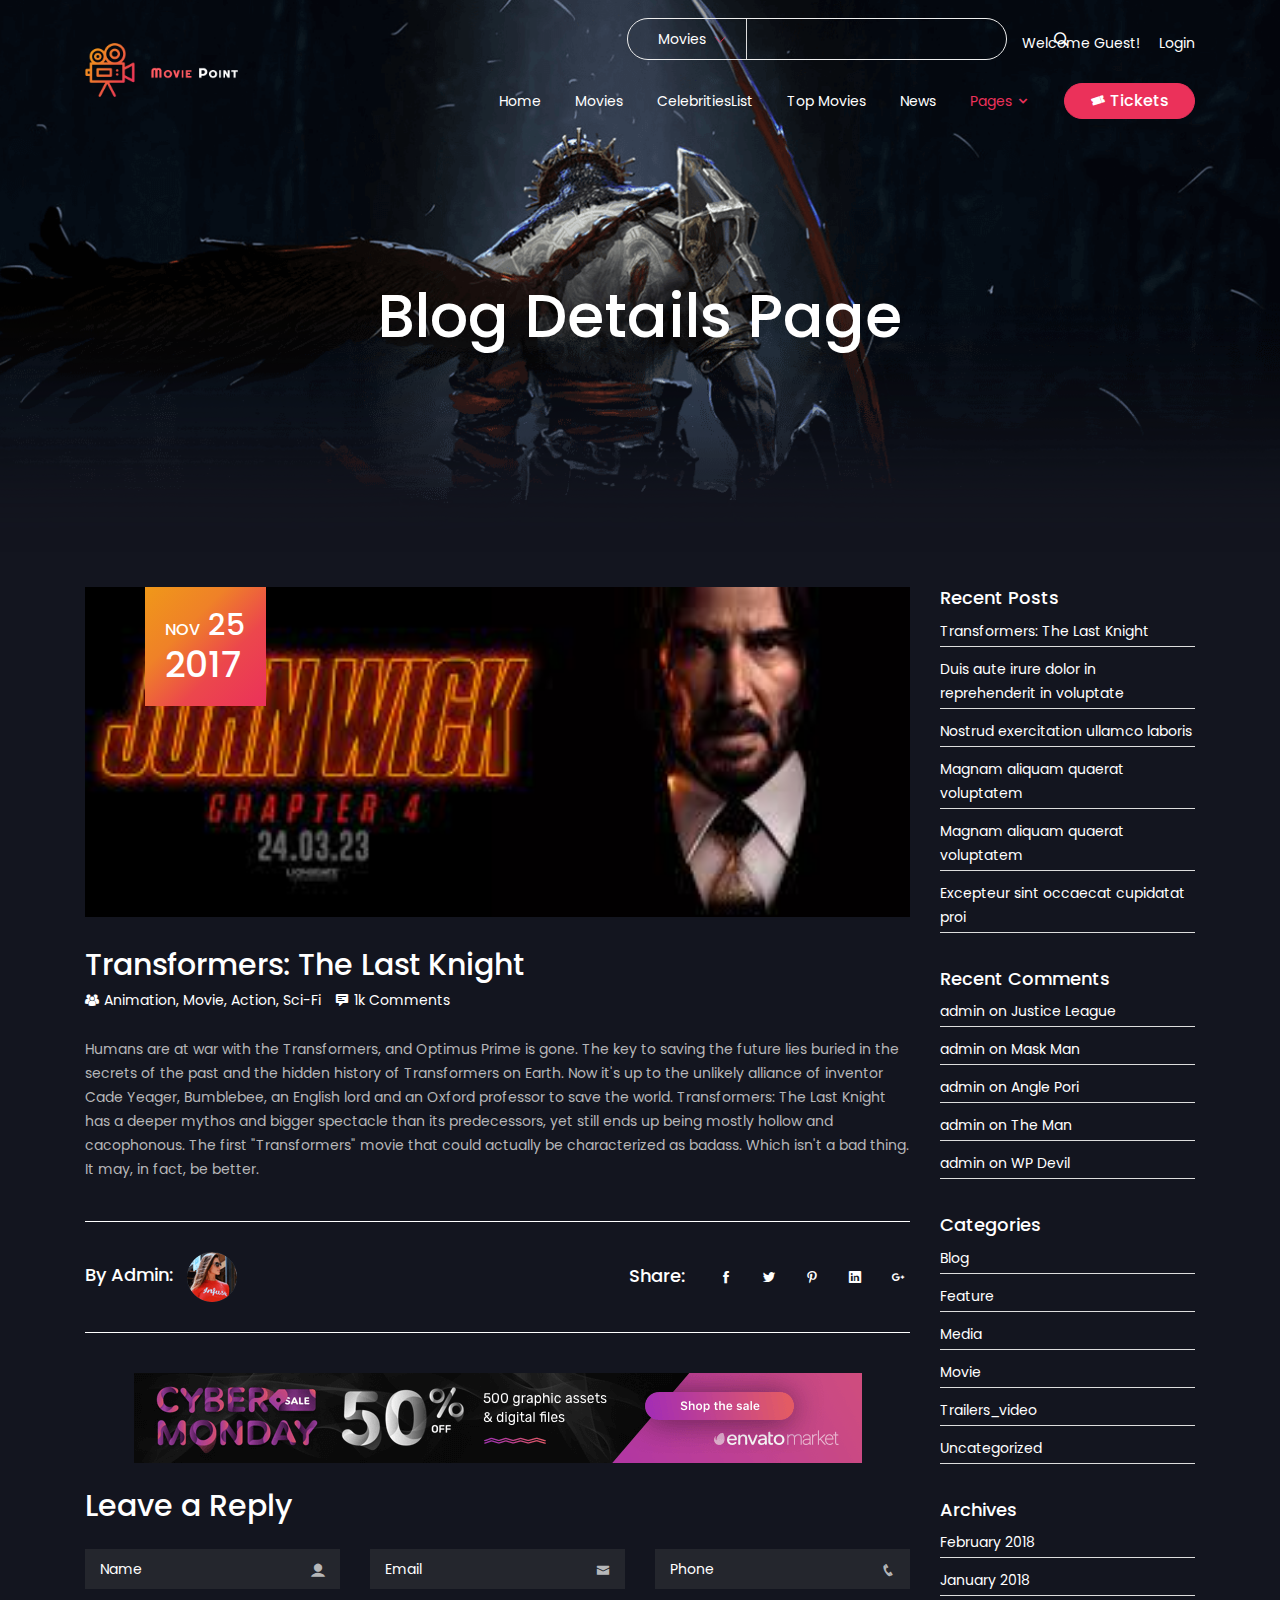
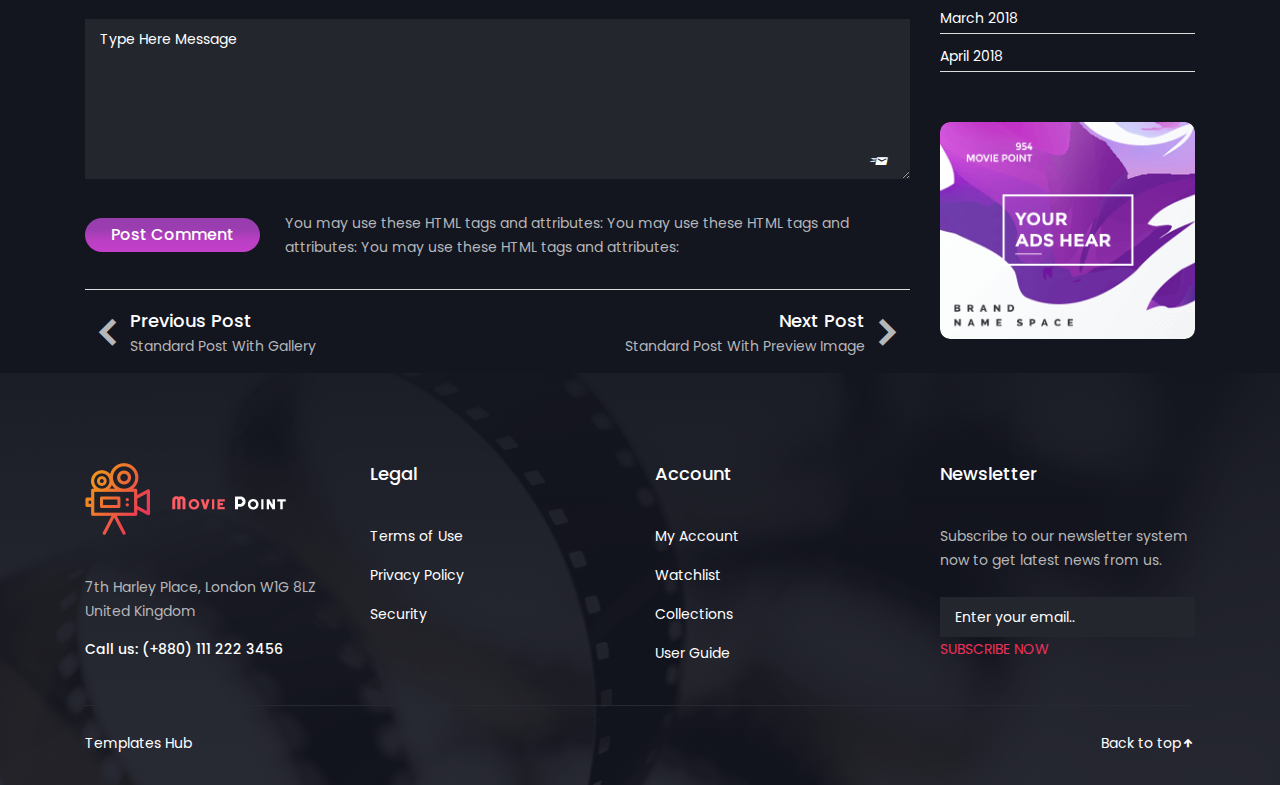
<file: blog-details.html>
<!DOCTYPE HTML>
<html lang="zxx">
	
<head>
		<meta charset="UTF-8">
		<meta http-equiv="X-UA-Compatible" content="IE=edge">
		<meta name="viewport" content="width=device-width, initial-scale=1">
		<title>Moviepoint - Online Movie,Vedio and TV Show HTML Template</title>
		<!-- Favicon Icon -->
		<link rel="icon" type="image/png" href="assets/img/favcion.png" />
		<!-- Bootstrap CSS -->
		<link rel="stylesheet" type="text/css" href="assets/css/bootstrap.min.css" media="all" />
		<!-- Slick nav CSS -->
		<link rel="stylesheet" type="text/css" href="assets/css/slicknav.min.css" media="all" />
		<!-- Iconfont CSS -->
		<link rel="stylesheet" type="text/css" href="assets/css/icofont.css" media="all" />
		<!-- Owl carousel CSS -->
		<link rel="stylesheet" type="text/css" href="assets/css/owl.carousel.css">
		<!-- Popup CSS -->
		<link rel="stylesheet" type="text/css" href="assets/css/magnific-popup.css">
		<!-- Main style CSS -->
		<link rel="stylesheet" type="text/css" href="assets/css/style.css" media="all" />
		<!-- Responsive CSS -->
		<link rel="stylesheet" type="text/css" href="assets/css/responsive.css" media="all" />
		<!--[if lt IE 9]>
		  <script src="https://oss.maxcdn.com/html5shiv/3.7.3/html5shiv.min.js"></script>
		  <script src="https://oss.maxcdn.com/respond/1.4.2/respond.min.js"></script>
		<![endif]-->
	</head>
	<body>
		<!-- Page loader -->
	    <div id="preloader"></div>
		<!-- header section start -->
		<header class="header">
			<div class="container">
				<div class="header-area">
					<div class="logo">
						<a href="index-2.html"><img src="assets/img/logo.png" alt="logo" /></a>
					</div>
					<div class="header-right">
						<form action="#">
							<select>
								<option value="Movies">Movies</option>
								<option value="Movies">Movies</option>
								<option value="Movies">Movies</option>
							</select>
							<input type="text"/>
							<button><i class="icofont icofont-search"></i></button>
						</form>
						<ul>
							<li><a href="#">Welcome Guest!</a></li>
							<li><a class="login-popup" href="#">Login</a></li>
						</ul>
					</div>
					<div class="menu-area">
						<div class="responsive-menu"></div>
					    <div class="mainmenu">
                            <ul id="primary-menu">
                                <li><a href="index-2.html">Home</a></li>
                                <li><a href="movies.html">Movies</a></li>
                                <li><a href="celebrities.html">CelebritiesList</a></li>
                                <li><a href="top-movies.html">Top Movies</a></li>
                                <li><a href="blog.html">News</a></li>
								<li><a class="active" href="#">Pages <i class="icofont icofont-simple-down"></i></a>
									<ul>
										<li><a class="active" href="blog-details.html">Blog Details</a></li>
										<li><a href="movie-details.html">Movie Details</a></li>
									</ul>
								</li>
                                <li><a class="theme-btn" href="#"><i class="icofont icofont-ticket"></i> Tickets</a></li>
                            </ul>
					    </div>
					</div>
				</div>
			</div>
		</header>
		<div class="login-area">
			<div class="login-box">
				<a href="#"><i class="icofont icofont-close"></i></a>
				<h2>LOGIN</h2>
				<form action="#">
					<h6>USERNAME OR EMAIL ADDRESS</h6>
					<input type="text" />
					<h6>PASSWORD</h6>
					<input type="text" />
					<div class="login-remember">
						<input type="checkbox" />
						<span>Remember Me</span>
					</div>
					<div class="login-signup">
						<span>SIGNUP</span>
					</div>
					<a href="#" class="theme-btn">LOG IN</a>
					<span>Or Via Social</span>
					<div class="login-social">
						<a href="#"><i class="icofont icofont-social-facebook"></i></a>
						<a href="#"><i class="icofont icofont-social-twitter"></i></a>
						<a href="#"><i class="icofont icofont-social-linkedin"></i></a>
						<a href="#"><i class="icofont icofont-social-google-plus"></i></a>
						<a href="#"><i class="icofont icofont-camera"></i></a>
					</div>
				</form>
				
			</div>
		</div>
		<div class="buy-ticket">
			<div class="container">
				<div class="buy-ticket-area">
					<a href="#"><i class="icofont icofont-close"></i></a>
					<div class="row">
						<div class="col-lg-8">
							<div class="buy-ticket-box">
								<h4>Buy Tickets</h4>
								<h5>Seat</h5>
								<h6>Screen</h6>
								<div class="ticket-box-table">
									<table class="ticket-table-seat">
										<tr>
											<td>1</td>
											<td>1</td>
											<td>1</td>
											<td>1</td>
											<td>1</td>
											<td>1</td>
											<td>1</td>
										</tr>
										<tr>
											<td>1</td>
											<td>1</td>
											<td>1</td>
											<td>1</td>
											<td>1</td>
											<td>1</td>
											<td>1</td>
										</tr>
										<tr>
											<td>1</td>
											<td>1</td>
											<td>1</td>
											<td>1</td>
											<td>1</td>
											<td>1</td>
											<td>1</td>
										</tr>
										<tr>
											<td>1</td>
											<td>1</td>
											<td>1</td>
											<td>1</td>
											<td>1</td>
											<td>1</td>
											<td>1</td>
										</tr>
										<tr>
											<td>1</td>
											<td>1</td>
											<td>1</td>
											<td>1</td>
											<td>1</td>
											<td>1</td>
											<td>1</td>
										</tr>
									</table>
									<table>
										<tr>
											<td>1</td>
										</tr>
										<tr>
											<td>2</td>
										</tr>
										<tr>
											<td>3</td>
										</tr>
										<tr>
											<td>4</td>
										</tr>
										<tr>
											<td>5</td>
										</tr>
									</table>
									<table class="ticket-table-seat">
										<tr>
											<td>1</td>
											<td>1</td>
											<td>1</td>
											<td>1</td>
											<td>1</td>
											<td>1</td>
											<td>1</td>
										</tr>
										<tr>
											<td class="active">1</td>
											<td class="active">1</td>
											<td class="active">1</td>
											<td class="active">1</td>
											<td class="active">1</td>
											<td class="active">1</td>
											<td class="active">1</td>
										</tr>
										<tr>
											<td>1</td>
											<td>1</td>
											<td>1</td>
											<td>1</td>
											<td>1</td>
											<td>1</td>
											<td>1</td>
										</tr>
										<tr>
											<td>1</td>
											<td>1</td>
											<td>1</td>
											<td>1</td>
											<td>1</td>
											<td>1</td>
											<td>1</td>
										</tr>
										<tr>
											<td>1</td>
											<td>1</td>
											<td>1</td>
											<td>1</td>
											<td>1</td>
											<td>1</td>
											<td>1</td>
										</tr>
									</table>
									<table>
										<tr>
											<td>1</td>
										</tr>
										<tr>
											<td>2</td>
										</tr>
										<tr>
											<td>3</td>
										</tr>
										<tr>
											<td>4</td>
										</tr>
										<tr>
											<td>5</td>
										</tr>
									</table>
									<table class="ticket-table-seat">
										<tr>
											<td>1</td>
											<td>1</td>
											<td>1</td>
											<td>1</td>
											<td>1</td>
											<td>1</td>
											<td>1</td>
										</tr>
										<tr>
											<td>1</td>
											<td>1</td>
											<td>1</td>
											<td>1</td>
											<td>1</td>
											<td>1</td>
											<td>1</td>
										</tr>
										<tr>
											<td>1</td>
											<td>1</td>
											<td>1</td>
											<td>1</td>
											<td>1</td>
											<td>1</td>
											<td>1</td>
										</tr>
										<tr>
											<td>1</td>
											<td>1</td>
											<td>1</td>
											<td>1</td>
											<td>1</td>
											<td>1</td>
											<td>1</td>
										</tr>
										<tr>
											<td>1</td>
											<td>1</td>
											<td>1</td>
											<td>1</td>
											<td>1</td>
											<td>1</td>
											<td>1</td>
										</tr>
									</table>
								</div>
								<div class="ticket-box-available">
									<input type="checkbox" />
									<span>Available</span>
									<input type="checkbox" checked />
									<span>Unavailable</span>
									<input type="checkbox" />
									<span>Selected</span>
								</div>
								<a href="#" class="theme-btn">previous</a>
								<a href="#" class="theme-btn">Next</a>
							</div>
						</div>
						<div class="col-lg-3 offset-lg-1">
							<div class="buy-ticket-box mtr-30">
								<h4>Your Information</h4>
								<ul>
									<li>
										<p>Location</p>
										<span>HB Cinema Box Corner</span>
									</li>
									<li>
										<p>TIME</p>
										<span>2018.07.09   20:40</span>
									</li>
									<li>
										<p>Movie name</p>
										<span>Home Alone</span>
									</li>
									<li>
										<p>Ticket number</p>
										<span>2 Adults, 2 Children, 2 Seniors</span>
									</li>
									<li>
										<p>Price</p>
										<span>89$</span>
									</li>
								</ul>
							</div>
						</div>
					</div>
				</div>
			</div>
		</div><!-- header section end -->
		<!-- breadcrumb area start -->
		<section class="breadcrumb-area">
			<div class="container">
				<div class="row">
					<div class="col-lg-12">
						<div class="breadcrumb-area-content">
							<h1>Blog Details Page</h1>
						</div>
					</div>
				</div>
			</div>
		</section><!-- breadcrumb area end -->
		<!-- blog area start -->
		<section class="blog-details">
			<div class="container">
				<div class="row">
					<div class="col-lg-9">
						<div class="news-details">
							<div class="single-news">
								<div class="news-bg-1"></div>
								<div class="news-date">
									<h2><span>NOV</span> 25</h2>
									<h1>2017</h1>
								</div>
							</div>
							<h2>Transformers: The Last Knight</h2>
							<a href="#"><i class="icofont icofont-users"></i>Animation, Movie, Action, Sci-Fi</a>
							<a href="#"><i class="icofont icofont-comment"></i>1k Comments</a>
							<p>Humans are at war with the Transformers, and Optimus Prime is gone. The key to saving the future lies buried in the secrets of the past and the hidden history of Transformers on Earth. Now it's up to the unlikely alliance of inventor Cade Yeager, Bumblebee, an English lord and an Oxford professor to save the world. Transformers: The Last Knight has a deeper mythos and bigger spectacle than its predecessors, yet still ends up being mostly hollow and cacophonous. The first "Transformers" movie that could actually be characterized as badass. Which isn't a bad thing. It may, in fact, be better.</p>
							<div class="detail-author">
								<div class="row flexbox-center">
									<div class="col-lg-6 text-lg-left text-center">
										<div class="details-author">
											<h4>By Admin:</h4>
											<img src="assets/img/author.png" alt="" />
										</div>
									</div>
									<div class="col-lg-6 text-lg-right text-center">
										<div class="details-author">
											<h4>Share:</h4>
											<a href="#"><i class="icofont icofont-social-facebook"></i></a>
											<a href="#"><i class="icofont icofont-social-twitter"></i></a>
											<a href="#"><i class="icofont icofont-social-pinterest"></i></a>
											<a href="#"><i class="icofont icofont-social-linkedin"></i></a>
											<a href="#"><i class="icofont icofont-social-google-plus"></i></a>
										</div>
									</div>
								</div>
							</div>
							<div class="text-center">
								<img src="assets/img/blog-detail.png" alt="" />
							</div>
							<div class="details-reply">
								<h2>Leave a Reply</h2>
								<form action="#">
									<div class="row">
										<div class="col-lg-4">
											<div class="select-container">
												<input type="text" placeholder="Name"/>
												<i class="icofont icofont-ui-user"></i>
											</div>
										</div>
										<div class="col-lg-4">
											<div class="select-container">
												<input type="text" placeholder="Email"/>
												<i class="icofont icofont-envelope"></i>
											</div>
										</div>
										<div class="col-lg-4">
											<div class="select-container">
												<input type="text" placeholder="Phone"/>
												<i class="icofont icofont-phone"></i>
											</div>
										</div>
										<div class="col-lg-12">
											<div class="textarea-container">
												<textarea placeholder="Type Here Message"></textarea>
												<button><i class="icofont icofont-send-mail"></i></button>
											</div>
										</div>
									</div>
								</form>
							</div>
							<div class="details-comment">
								<a class="theme-btn theme-btn2" href="#">Post Comment</a>
								<p>You may use these HTML tags and attributes: You may use these HTML tags and attributes: You may use these HTML tags and attributes: </p>
							</div>
							<div class="details-thumb">
								<div class="details-thumb-prev">
									<div class="thumb-icon">
										<i class="icofont icofont-simple-left"></i>
									</div>
									<div class="thumb-text">
										<h4>Previous Post</h4>
										<p>Standard Post With Gallery</p>
									</div>
								</div>
								<div class="details-thumb-next">
									<div class="thumb-text">
										<h4>Next Post</h4>
										<p>Standard Post With Preview Image</p>
									</div>
									<div class="thumb-icon">
										<i class="icofont icofont-simple-right"></i>
									</div>
								</div>
							</div>
						</div>
					</div>
					<div class="col-lg-3">
						<div class="blog-sidebar">
							<h4>Recent Posts</h4>
							<ul>
								<li><a href="#">Transformers: The Last Knight</a></li>
								<li><a href="#">Duis aute irure dolor in reprehenderit in voluptate</a></li>
								<li><a href="#">Nostrud exercitation ullamco laboris</a></li>
								<li><a href="#">Magnam aliquam quaerat voluptatem</a></li>
								<li><a href="#">Magnam aliquam quaerat voluptatem</a></li>
								<li><a href="#">Excepteur sint occaecat cupidatat proi</a></li>
							</ul>
							<h4>Recent Comments</h4>
							<ul>
								<li><a href="#">admin on Justice League</a></li>
								<li><a href="#">admin on Mask Man</a></li>
								<li><a href="#">admin on Angle Pori</a></li>
								<li><a href="#">admin on The Man</a></li>
								<li><a href="#">admin on WP Devil</a></li>
							</ul>
							<h4>Categories</h4>
							<ul>
								<li><a href="#">Blog</a></li>
								<li><a href="#">Feature</a></li>
								<li><a href="#">Media</a></li>
								<li><a href="#">Movie</a></li>
								<li><a href="#">Trailers_video</a></li>
								<li><a href="#">Uncategorized</a></li>
							</ul>
							<h4>Archives</h4>
							<ul>
								<li><a href="#">February 2018</a></li>
								<li><a href="#">January 2018</a></li>
								<li><a href="#">March 2018</a></li>
								<li><a href="#">April 2018</a></li>
							</ul>
							<div class="portfolio-sidebar">
								<img src="assets/img/sidebar/sidebar1.png" alt="sidebar" />
							</div>
						</div>
					</div>
				</div>
			</div>
		</section><!-- blog area end -->
		<!-- footer section start -->
		<footer class="footer">
			<div class="container">
				<div class="row">
                    <div class="col-lg-3 col-sm-6">
						<div class="widget">
							<img src="assets/img/logo.png" alt="about" />
							<p>7th Harley Place, London W1G 8LZ United Kingdom</p>
							<h6><span>Call us: </span>(+880) 111 222 3456</h6>
						</div>
                    </div>
                    <div class="col-lg-3 col-sm-6">
						<div class="widget">
							<h4>Legal</h4>
							<ul>
								<li><a href="#">Terms of Use</a></li>
								<li><a href="#">Privacy Policy</a></li>
								<li><a href="#">Security</a></li>
							</ul>
						</div>
                    </div>
                    <div class="col-lg-3 col-sm-6">
						<div class="widget">
							<h4>Account</h4>
							<ul>
								<li><a href="#">My Account</a></li>
								<li><a href="#">Watchlist</a></li>
								<li><a href="#">Collections</a></li>
								<li><a href="#">User Guide</a></li>
							</ul>
						</div>
                    </div>
                    <div class="col-lg-3 col-sm-6">
						<div class="widget">
							<h4>Newsletter</h4>
							<p>Subscribe to our newsletter system now to get latest news from us.</p>
							<form action="#">
								<input type="text" placeholder="Enter your email.."/>
								<button>SUBSCRIBE NOW</button>
							</form>
						</div>
                    </div>
				</div>
				<hr />
			</div>
			<div class="copyright">
				<div class="container">
					<div class="row">
						<div class="col-lg-6 text-center text-lg-left">
							<div class="copyright-content">
								<p><a target="_blank" href="https://www.templateshub.net">Templates Hub</a></p>
							</div>
						</div>
						<div class="col-lg-6 text-center text-lg-right">
							<div class="copyright-content">
								<a href="#" class="scrollToTop">
									Back to top<i class="icofont icofont-arrow-up"></i>
								</a>
							</div>
						</div>
					</div>
				</div>
			</div>
		</footer><!-- footer section end -->
		<!-- jquery main JS -->
		<script src="assets/js/jquery.min.js"></script>
		<!-- Bootstrap JS -->
		<script src="assets/js/bootstrap.min.js"></script>
		<!-- Slick nav JS -->
		<script src="assets/js/jquery.slicknav.min.js"></script>
		<!-- owl carousel JS -->
		<script src="assets/js/owl.carousel.min.js"></script>
		<!-- Popup JS -->
		<script src="assets/js/jquery.magnific-popup.min.js"></script>
		<!-- Isotope JS -->
		<script src="assets/js/isotope.pkgd.min.js"></script>
		<!-- main JS -->
		<script src="assets/js/main.js"></script>
	</body>

</html>
</file>
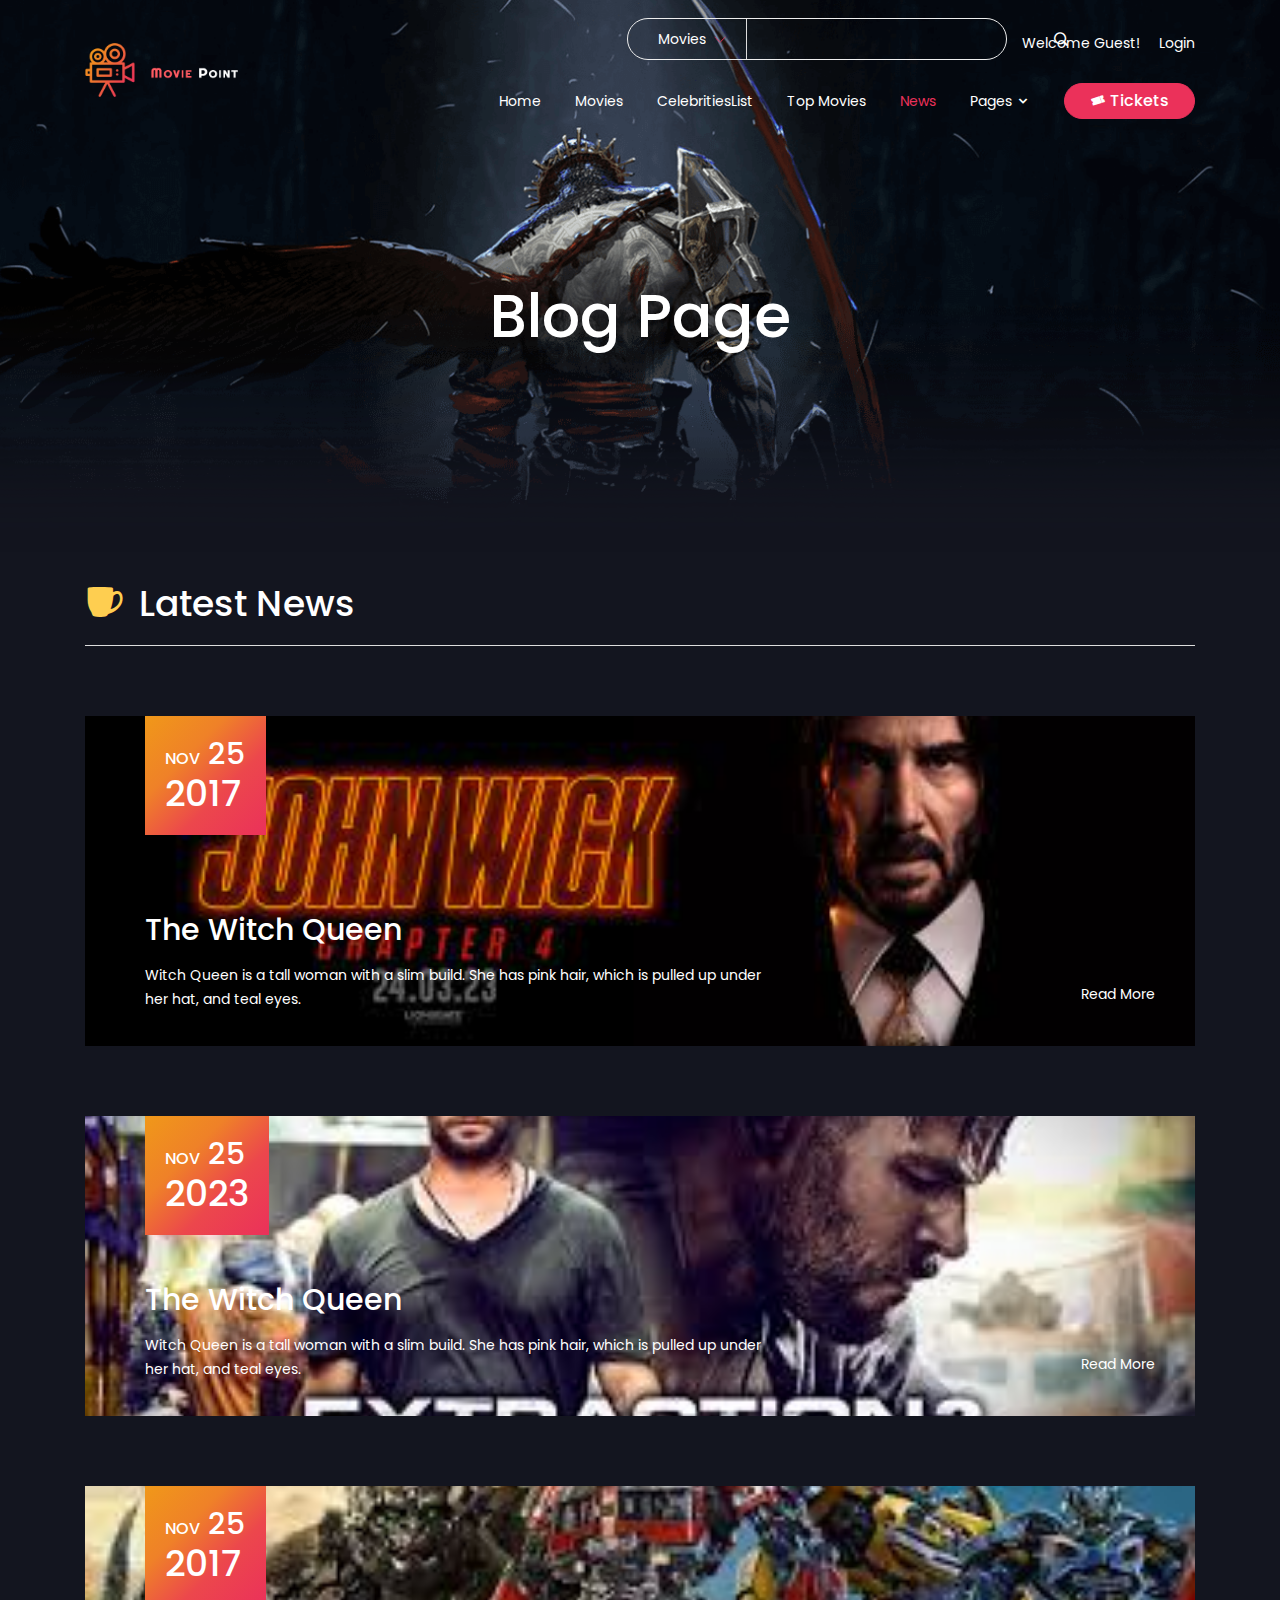
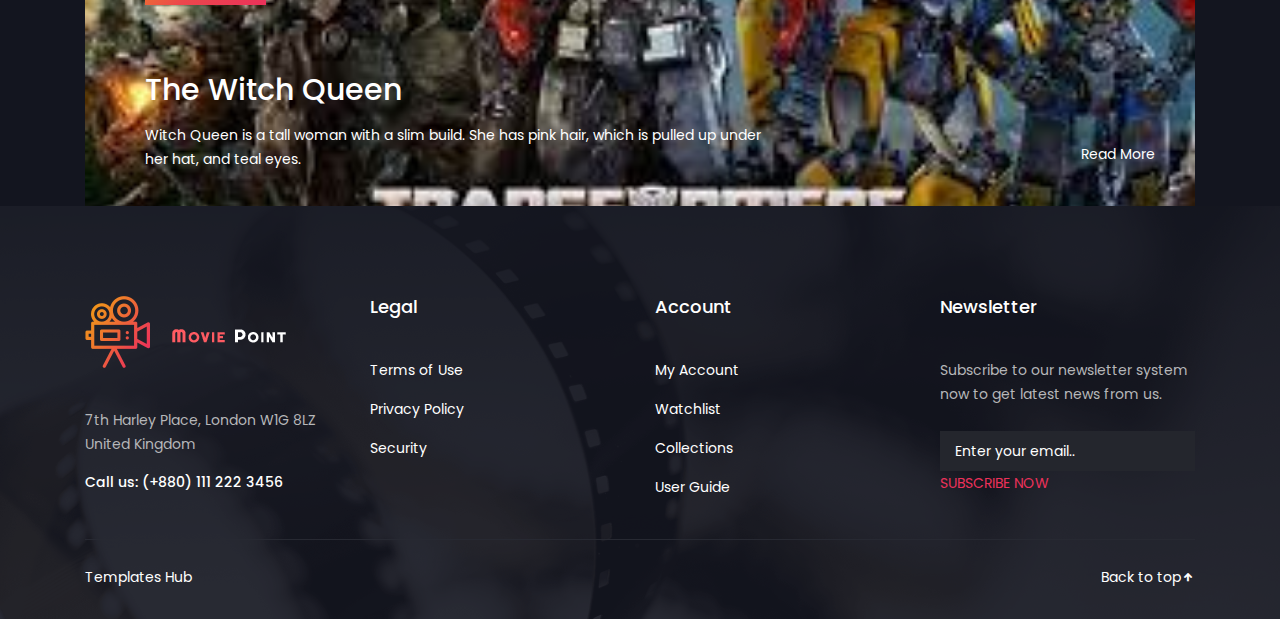
<file: blog.html>
<!DOCTYPE HTML>
<html lang="zxx">
	
<head>
		<meta charset="UTF-8">
		<meta http-equiv="X-UA-Compatible" content="IE=edge">
		<meta name="viewport" content="width=device-width, initial-scale=1">
		<title>Moviepoint - Online Movie,Vedio and TV Show HTML Template</title>
		<!-- Favicon Icon -->
		<link rel="icon" type="image/png" href="assets/img/favcion.png" />
		<!-- Bootstrap CSS -->
		<link rel="stylesheet" type="text/css" href="assets/css/bootstrap.min.css" media="all" />
		<!-- Slick nav CSS -->
		<link rel="stylesheet" type="text/css" href="assets/css/slicknav.min.css" media="all" />
		<!-- Iconfont CSS -->
		<link rel="stylesheet" type="text/css" href="assets/css/icofont.css" media="all" />
		<!-- Owl carousel CSS -->
		<link rel="stylesheet" type="text/css" href="assets/css/owl.carousel.css">
		<!-- Popup CSS -->
		<link rel="stylesheet" type="text/css" href="assets/css/magnific-popup.css">
		<!-- Main style CSS -->
		<link rel="stylesheet" type="text/css" href="assets/css/style.css" media="all" />
		<!-- Responsive CSS -->
		<link rel="stylesheet" type="text/css" href="assets/css/responsive.css" media="all" />
		<!--[if lt IE 9]>
		  <script src="https://oss.maxcdn.com/html5shiv/3.7.3/html5shiv.min.js"></script>
		  <script src="https://oss.maxcdn.com/respond/1.4.2/respond.min.js"></script>
		<![endif]-->
	</head>
	<body>
		<!-- Page loader -->
	    <div id="preloader"></div>
		<!-- header section start -->
		<header class="header">
			<div class="container">
				<div class="header-area">
					<div class="logo">
						<a href="index-2.html"><img src="assets/img/logo.png" alt="logo" /></a>
					</div>
					<div class="header-right">
						<form action="#">
							<select>
								<option value="Movies">Movies</option>
								<option value="Movies">Movies</option>
								<option value="Movies">Movies</option>
							</select>
							<input type="text"/>
							<button><i class="icofont icofont-search"></i></button>
						</form>
						<ul>
							<li><a href="#">Welcome Guest!</a></li>
							<li><a class="login-popup" href="#">Login</a></li>
						</ul>
					</div>
					<div class="menu-area">
						<div class="responsive-menu"></div>
					    <div class="mainmenu">
                            <ul id="primary-menu">
                                <li><a href="index-2.html">Home</a></li>
                                <li><a href="movies.html">Movies</a></li>
                                <li><a href="celebrities.html">CelebritiesList</a></li>
                                <li><a href="top-movies.html">Top Movies</a></li>
                                <li><a class="active" href="blog.html">News</a></li>
								<li><a href="#">Pages <i class="icofont icofont-simple-down"></i></a>
									<ul>
										<li><a href="blog-details.html">Blog Details</a></li>
										<li><a href="movie-details.html">Movie Details</a></li>
									</ul>
								</li>
                                <li><a class="theme-btn" href="#"><i class="icofont icofont-ticket"></i> Tickets</a></li>
                            </ul>
					    </div>
					</div>
				</div>
			</div>
		</header>
		<div class="login-area">
			<div class="login-box">
				<a href="#"><i class="icofont icofont-close"></i></a>
				<h2>LOGIN</h2>
				<form action="#">
					<h6>USERNAME OR EMAIL ADDRESS</h6>
					<input type="text" />
					<h6>PASSWORD</h6>
					<input type="text" />
					<div class="login-remember">
						<input type="checkbox" />
						<span>Remember Me</span>
					</div>
					<div class="login-signup">
						<span>SIGNUP</span>
					</div>
					<a href="#" class="theme-btn">LOG IN</a>
					<span>Or Via Social</span>
					<div class="login-social">
						<a href="#"><i class="icofont icofont-social-facebook"></i></a>
						<a href="#"><i class="icofont icofont-social-twitter"></i></a>
						<a href="#"><i class="icofont icofont-social-linkedin"></i></a>
						<a href="#"><i class="icofont icofont-social-google-plus"></i></a>
						<a href="#"><i class="icofont icofont-camera"></i></a>
					</div>
				</form>
				
			</div>
		</div>
		<div class="buy-ticket">
			<div class="container">
				<div class="buy-ticket-area">
					<a href="#"><i class="icofont icofont-close"></i></a>
					<div class="row">
						<div class="col-lg-8">
							<div class="buy-ticket-box">
								<h4>Buy Tickets</h4>
								<h5>Seat</h5>
								<h6>Screen</h6>
								<div class="ticket-box-table">
									<table class="ticket-table-seat">
										<tr>
											<td>1</td>
											<td>1</td>
											<td>1</td>
											<td>1</td>
											<td>1</td>
											<td>1</td>
											<td>1</td>
										</tr>
										<tr>
											<td>1</td>
											<td>1</td>
											<td>1</td>
											<td>1</td>
											<td>1</td>
											<td>1</td>
											<td>1</td>
										</tr>
										<tr>
											<td>1</td>
											<td>1</td>
											<td>1</td>
											<td>1</td>
											<td>1</td>
											<td>1</td>
											<td>1</td>
										</tr>
										<tr>
											<td>1</td>
											<td>1</td>
											<td>1</td>
											<td>1</td>
											<td>1</td>
											<td>1</td>
											<td>1</td>
										</tr>
										<tr>
											<td>1</td>
											<td>1</td>
											<td>1</td>
											<td>1</td>
											<td>1</td>
											<td>1</td>
											<td>1</td>
										</tr>
									</table>
									<table>
										<tr>
											<td>1</td>
										</tr>
										<tr>
											<td>2</td>
										</tr>
										<tr>
											<td>3</td>
										</tr>
										<tr>
											<td>4</td>
										</tr>
										<tr>
											<td>5</td>
										</tr>
									</table>
									<table class="ticket-table-seat">
										<tr>
											<td>1</td>
											<td>1</td>
											<td>1</td>
											<td>1</td>
											<td>1</td>
											<td>1</td>
											<td>1</td>
										</tr>
										<tr>
											<td class="active">1</td>
											<td class="active">1</td>
											<td class="active">1</td>
											<td class="active">1</td>
											<td class="active">1</td>
											<td class="active">1</td>
											<td class="active">1</td>
										</tr>
										<tr>
											<td>1</td>
											<td>1</td>
											<td>1</td>
											<td>1</td>
											<td>1</td>
											<td>1</td>
											<td>1</td>
										</tr>
										<tr>
											<td>1</td>
											<td>1</td>
											<td>1</td>
											<td>1</td>
											<td>1</td>
											<td>1</td>
											<td>1</td>
										</tr>
										<tr>
											<td>1</td>
											<td>1</td>
											<td>1</td>
											<td>1</td>
											<td>1</td>
											<td>1</td>
											<td>1</td>
										</tr>
									</table>
									<table>
										<tr>
											<td>1</td>
										</tr>
										<tr>
											<td>2</td>
										</tr>
										<tr>
											<td>3</td>
										</tr>
										<tr>
											<td>4</td>
										</tr>
										<tr>
											<td>5</td>
										</tr>
									</table>
									<table class="ticket-table-seat">
										<tr>
											<td>1</td>
											<td>1</td>
											<td>1</td>
											<td>1</td>
											<td>1</td>
											<td>1</td>
											<td>1</td>
										</tr>
										<tr>
											<td>1</td>
											<td>1</td>
											<td>1</td>
											<td>1</td>
											<td>1</td>
											<td>1</td>
											<td>1</td>
										</tr>
										<tr>
											<td>1</td>
											<td>1</td>
											<td>1</td>
											<td>1</td>
											<td>1</td>
											<td>1</td>
											<td>1</td>
										</tr>
										<tr>
											<td>1</td>
											<td>1</td>
											<td>1</td>
											<td>1</td>
											<td>1</td>
											<td>1</td>
											<td>1</td>
										</tr>
										<tr>
											<td>1</td>
											<td>1</td>
											<td>1</td>
											<td>1</td>
											<td>1</td>
											<td>1</td>
											<td>1</td>
										</tr>
									</table>
								</div>
								<div class="ticket-box-available">
									<input type="checkbox" />
									<span>Available</span>
									<input type="checkbox" checked />
									<span>Unavailable</span>
									<input type="checkbox" />
									<span>Selected</span>
								</div>
								<a href="#" class="theme-btn">previous</a>
								<a href="#" class="theme-btn">Next</a>
							</div>
						</div>
						<div class="col-lg-3 offset-lg-1">
							<div class="buy-ticket-box mtr-30">
								<h4>Your Information</h4>
								<ul>
									<li>
										<p>Location</p>
										<span>HB Cinema Box Corner</span>
									</li>
									<li>
										<p>TIME</p>
										<span>2018.07.09   20:40</span>
									</li>
									<li>
										<p>Movie name</p>
										<span>Home Alone</span>
									</li>
									<li>
										<p>Ticket number</p>
										<span>2 Adults, 2 Children, 2 Seniors</span>
									</li>
									<li>
										<p>Price</p>
										<span>89$</span>
									</li>
								</ul>
							</div>
						</div>
					</div>
				</div>
			</div>
		</div><!-- header section end -->
		<!-- breadcrumb area start -->
		<section class="breadcrumb-area">
			<div class="container">
				<div class="row">
					<div class="col-lg-12">
						<div class="breadcrumb-area-content">
							<h1>Blog Page</h1>
						</div>
					</div>
				</div>
			</div>
		</section><!-- breadcrumb area end -->
		<!-- blog area start -->
		<section class="blog-area">
			<div class="container">
				<div class="row">
					<div class="col-lg-12">
					    <div class="section-title pb-20">
							<h1><i class="icofont icofont-coffee-cup"></i> Latest News</h1>
						</div>
					</div>
				</div>
				<hr />
				<div class="row">
					<div class="col-lg-12">
						<div class="single-news">
							<div class="news-bg-1"></div>
							<div class="news-date">
								<h2><span>NOV</span> 25</h2>
								<h1>2017</h1>
							</div>
							<div class="news-content">
								<h2>The Witch Queen</h2>
								<p>Witch Queen is a tall woman with a slim build. She has pink hair, which is pulled up under her hat, and teal eyes.</p>
							</div>
							<a href="#">Read More</a>
						</div>
						<div class="single-news">
							<div class="news-bg-2"></div>
							<div class="news-date">
								<h2><span>NOV</span> 25</h2>
								<h1>2023</h1>
							</div>
							<div class="news-content">
								<h2>The Witch Queen</h2>
								<p>Witch Queen is a tall woman with a slim build. She has pink hair, which is pulled up under her hat, and teal eyes.</p>
							</div>
							<a href="#">Read More</a>
						</div>
						<div class="single-news">
							<div class="news-bg-3"></div>
							<div class="news-date">
								<h2><span>NOV</span> 25</h2>
								<h1>2017</h1>
							</div>
							<div class="news-content">
								<h2>The Witch Queen</h2>
								<p>Witch Queen is a tall woman with a slim build. She has pink hair, which is pulled up under her hat, and teal eyes.</p>
							</div>
							<a href="#">Read More</a>
						</div>
					</div>
				</div>
			</div>
		</section><!-- blog area end -->
		<!-- footer section start -->
		<footer class="footer">
			<div class="container">
				<div class="row">
                    <div class="col-lg-3 col-sm-6">
						<div class="widget">
							<img src="assets/img/logo.png" alt="about" />
							<p>7th Harley Place, London W1G 8LZ United Kingdom</p>
							<h6><span>Call us: </span>(+880) 111 222 3456</h6>
						</div>
                    </div>
                    <div class="col-lg-3 col-sm-6">
						<div class="widget">
							<h4>Legal</h4>
							<ul>
								<li><a href="#">Terms of Use</a></li>
								<li><a href="#">Privacy Policy</a></li>
								<li><a href="#">Security</a></li>
							</ul>
						</div>
                    </div>
                    <div class="col-lg-3 col-sm-6">
						<div class="widget">
							<h4>Account</h4>
							<ul>
								<li><a href="#">My Account</a></li>
								<li><a href="#">Watchlist</a></li>
								<li><a href="#">Collections</a></li>
								<li><a href="#">User Guide</a></li>
							</ul>
						</div>
                    </div>
                    <div class="col-lg-3 col-sm-6">
						<div class="widget">
							<h4>Newsletter</h4>
							<p>Subscribe to our newsletter system now to get latest news from us.</p>
							<form action="#">
								<input type="text" placeholder="Enter your email.."/>
								<button>SUBSCRIBE NOW</button>
							</form>
						</div>
                    </div>
				</div>
				<hr />
			</div>
			<div class="copyright">
				<div class="container">
					<div class="row">
						<div class="col-lg-6 text-center text-lg-left">
							<div class="copyright-content">
								<p><a target="_blank" href="https://www.templateshub.net">Templates Hub</a></p>
							</div>
						</div>
						<div class="col-lg-6 text-center text-lg-right">
							<div class="copyright-content">
								<a href="#" class="scrollToTop">
									Back to top<i class="icofont icofont-arrow-up"></i>
								</a>
							</div>
						</div>
					</div>
				</div>
			</div>
		</footer><!-- footer section end -->
		<!-- jquery main JS -->
		<script src="assets/js/jquery.min.js"></script>
		<!-- Bootstrap JS -->
		<script src="assets/js/bootstrap.min.js"></script>
		<!-- Slick nav JS -->
		<script src="assets/js/jquery.slicknav.min.js"></script>
		<!-- owl carousel JS -->
		<script src="assets/js/owl.carousel.min.js"></script>
		<!-- Popup JS -->
		<script src="assets/js/jquery.magnific-popup.min.js"></script>
		<!-- Isotope JS -->
		<script src="assets/js/isotope.pkgd.min.js"></script>
		<!-- main JS -->
		<script src="assets/js/main.js"></script>
	</body>

</html>
</file>
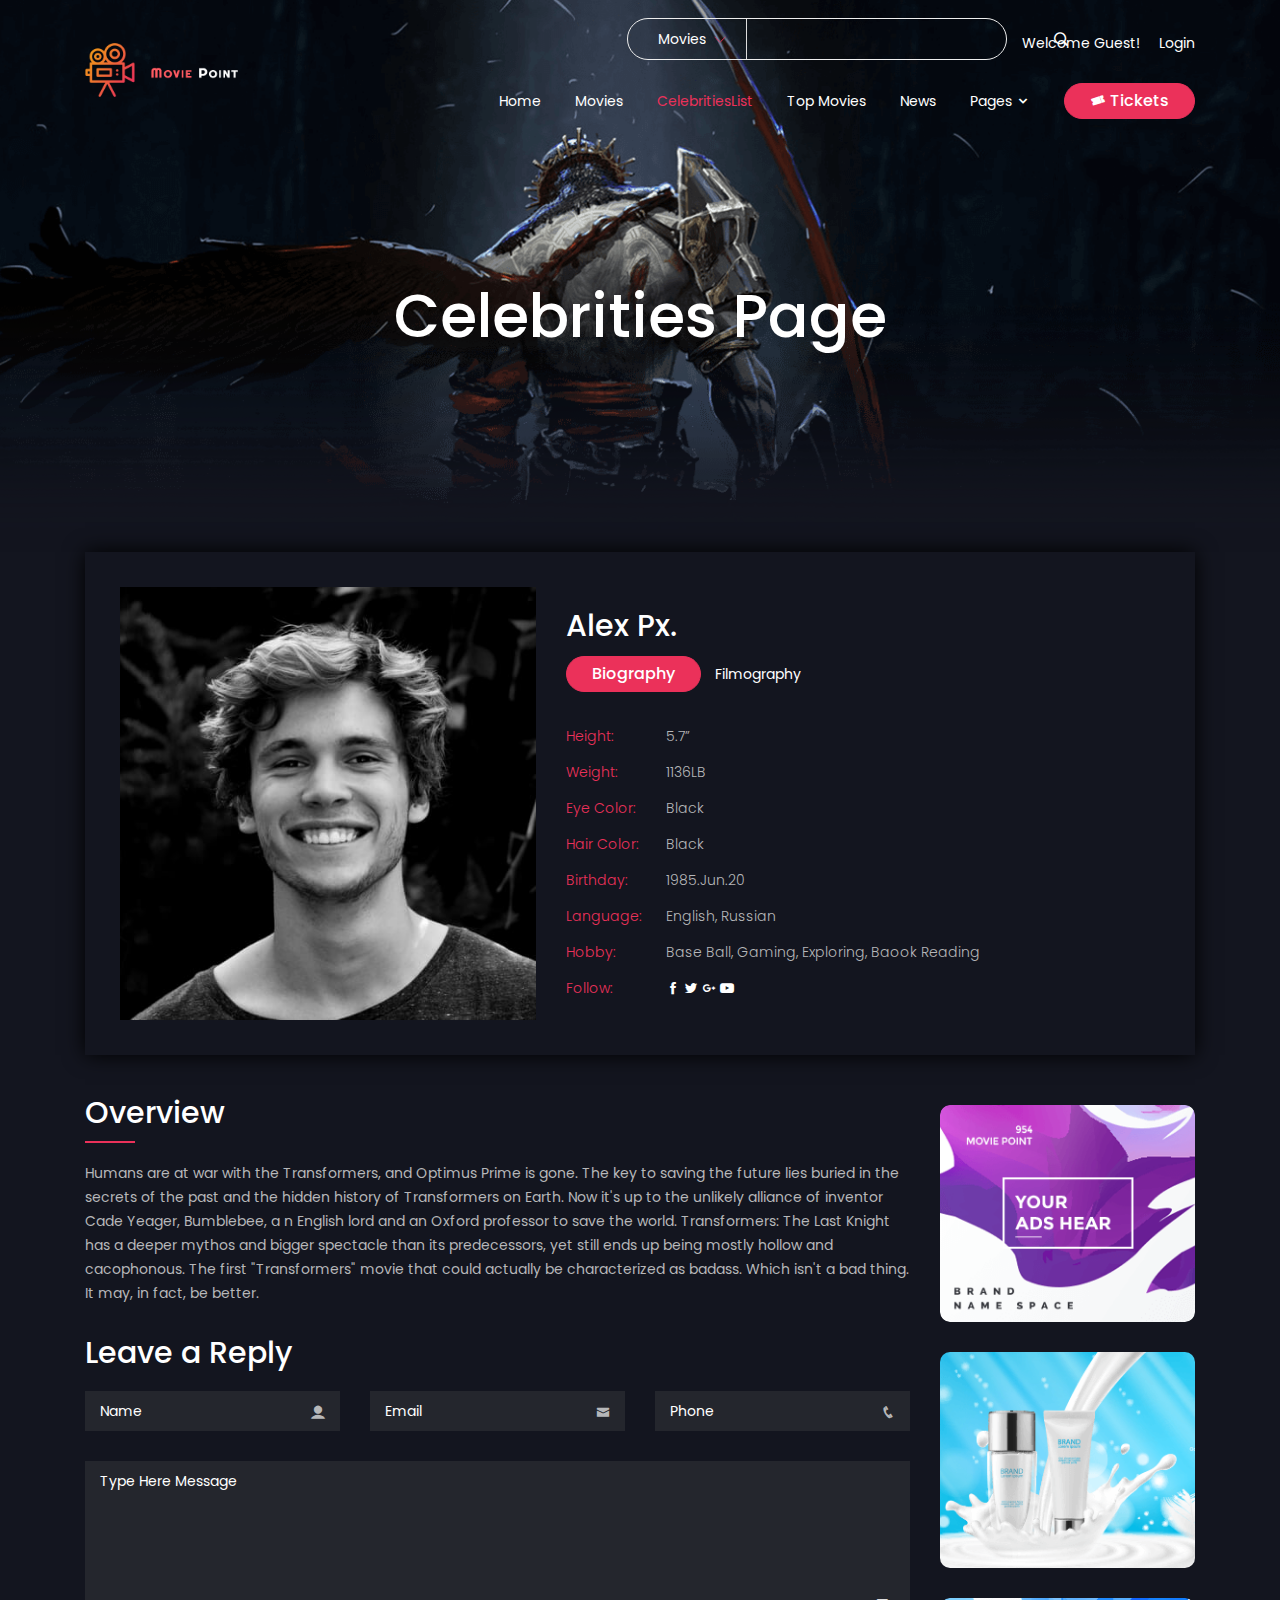
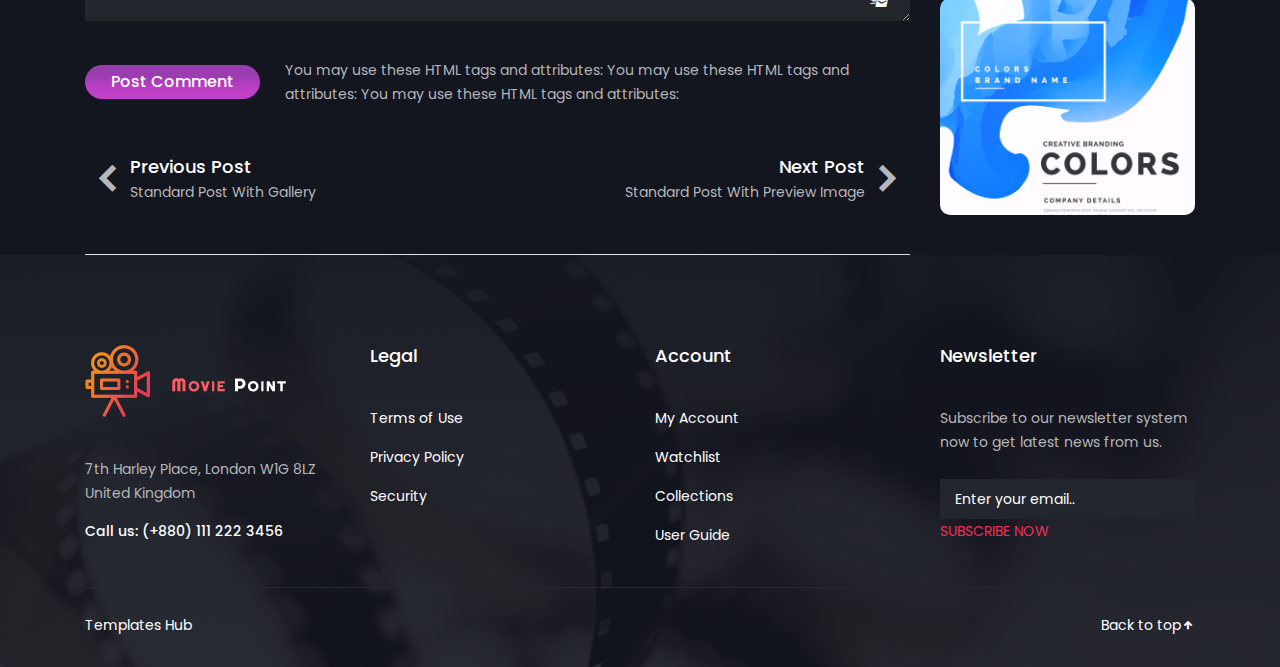
<file: celebrities.html>
<!DOCTYPE HTML>
<html lang="zxx">
	
<head>
		<meta charset="UTF-8">
		<meta http-equiv="X-UA-Compatible" content="IE=edge">
		<meta name="viewport" content="width=device-width, initial-scale=1">
		<title>Moviepoint - Online Movie,Vedio and TV Show HTML Template</title>
		<!-- Favicon Icon -->
		<link rel="icon" type="image/png" href="assets/img/favcion.png" />
		<!-- Bootstrap CSS -->
		<link rel="stylesheet" type="text/css" href="assets/css/bootstrap.min.css" media="all" />
		<!-- Slick nav CSS -->
		<link rel="stylesheet" type="text/css" href="assets/css/slicknav.min.css" media="all" />
		<!-- Iconfont CSS -->
		<link rel="stylesheet" type="text/css" href="assets/css/icofont.css" media="all" />
		<!-- Owl carousel CSS -->
		<link rel="stylesheet" type="text/css" href="assets/css/owl.carousel.css">
		<!-- Popup CSS -->
		<link rel="stylesheet" type="text/css" href="assets/css/magnific-popup.css">
		<!-- Main style CSS -->
		<link rel="stylesheet" type="text/css" href="assets/css/style.css" media="all" />
		<!-- Responsive CSS -->
		<link rel="stylesheet" type="text/css" href="assets/css/responsive.css" media="all" />
		<!--[if lt IE 9]>
		  <script src="https://oss.maxcdn.com/html5shiv/3.7.3/html5shiv.min.js"></script>
		  <script src="https://oss.maxcdn.com/respond/1.4.2/respond.min.js"></script>
		<![endif]-->
	</head>
	<body>
		<!-- Page loader -->
	    <div id="preloader"></div>
		<!-- header section start -->
		<header class="header">
			<div class="container">
				<div class="header-area">
					<div class="logo">
						<a href="index-2.html"><img src="assets/img/logo.png" alt="logo" /></a>
					</div>
					<div class="header-right">
						<form action="#">
							<select>
								<option value="Movies">Movies</option>
								<option value="Movies">Movies</option>
								<option value="Movies">Movies</option>
							</select>
							<input type="text"/>
							<button><i class="icofont icofont-search"></i></button>
						</form>
						<ul>
							<li><a href="#">Welcome Guest!</a></li>
							<li><a class="login-popup" href="#">Login</a></li>
						</ul>
					</div>
					<div class="menu-area">
						<div class="responsive-menu"></div>
					    <div class="mainmenu">
                            <ul id="primary-menu">
                                <li><a href="index-2.html">Home</a></li>
                                <li><a href="movies.html">Movies</a></li>
                                <li><a class="active" href="celebrities.html">CelebritiesList</a></li>
                                <li><a href="top-movies.html">Top Movies</a></li>
                                <li><a href="blog.html">News</a></li>
								<li><a href="#">Pages <i class="icofont icofont-simple-down"></i></a>
									<ul>
										<li><a href="blog-details.html">Blog Details</a></li>
										<li><a href="movie-details.html">Movie Details</a></li>
									</ul>
								</li>
                                <li><a class="theme-btn" href="#"><i class="icofont icofont-ticket"></i> Tickets</a></li>
                            </ul>
					    </div>
					</div>
				</div>
			</div>
		</header>
		<div class="login-area">
			<div class="login-box">
				<a href="#"><i class="icofont icofont-close"></i></a>
				<h2>LOGIN</h2>
				<form action="#">
					<h6>USERNAME OR EMAIL ADDRESS</h6>
					<input type="text" />
					<h6>PASSWORD</h6>
					<input type="text" />
					<div class="login-remember">
						<input type="checkbox" />
						<span>Remember Me</span>
					</div>
					<div class="login-signup">
						<span>SIGNUP</span>
					</div>
					<a href="#" class="theme-btn">LOG IN</a>
					<span>Or Via Social</span>
					<div class="login-social">
						<a href="#"><i class="icofont icofont-social-facebook"></i></a>
						<a href="#"><i class="icofont icofont-social-twitter"></i></a>
						<a href="#"><i class="icofont icofont-social-linkedin"></i></a>
						<a href="#"><i class="icofont icofont-social-google-plus"></i></a>
						<a href="#"><i class="icofont icofont-camera"></i></a>
					</div>
				</form>
				
			</div>
		</div>
		<div class="buy-ticket">
			<div class="container">
				<div class="buy-ticket-area">
					<a href="#"><i class="icofont icofont-close"></i></a>
					<div class="row">
						<div class="col-lg-8">
							<div class="buy-ticket-box">
								<h4>Buy Tickets</h4>
								<h5>Seat</h5>
								<h6>Screen</h6>
								<div class="ticket-box-table">
									<table class="ticket-table-seat">
										<tr>
											<td>1</td>
											<td>1</td>
											<td>1</td>
											<td>1</td>
											<td>1</td>
											<td>1</td>
											<td>1</td>
										</tr>
										<tr>
											<td>1</td>
											<td>1</td>
											<td>1</td>
											<td>1</td>
											<td>1</td>
											<td>1</td>
											<td>1</td>
										</tr>
										<tr>
											<td>1</td>
											<td>1</td>
											<td>1</td>
											<td>1</td>
											<td>1</td>
											<td>1</td>
											<td>1</td>
										</tr>
										<tr>
											<td>1</td>
											<td>1</td>
											<td>1</td>
											<td>1</td>
											<td>1</td>
											<td>1</td>
											<td>1</td>
										</tr>
										<tr>
											<td>1</td>
											<td>1</td>
											<td>1</td>
											<td>1</td>
											<td>1</td>
											<td>1</td>
											<td>1</td>
										</tr>
									</table>
									<table>
										<tr>
											<td>1</td>
										</tr>
										<tr>
											<td>2</td>
										</tr>
										<tr>
											<td>3</td>
										</tr>
										<tr>
											<td>4</td>
										</tr>
										<tr>
											<td>5</td>
										</tr>
									</table>
									<table class="ticket-table-seat">
										<tr>
											<td>1</td>
											<td>1</td>
											<td>1</td>
											<td>1</td>
											<td>1</td>
											<td>1</td>
											<td>1</td>
										</tr>
										<tr>
											<td class="active">1</td>
											<td class="active">1</td>
											<td class="active">1</td>
											<td class="active">1</td>
											<td class="active">1</td>
											<td class="active">1</td>
											<td class="active">1</td>
										</tr>
										<tr>
											<td>1</td>
											<td>1</td>
											<td>1</td>
											<td>1</td>
											<td>1</td>
											<td>1</td>
											<td>1</td>
										</tr>
										<tr>
											<td>1</td>
											<td>1</td>
											<td>1</td>
											<td>1</td>
											<td>1</td>
											<td>1</td>
											<td>1</td>
										</tr>
										<tr>
											<td>1</td>
											<td>1</td>
											<td>1</td>
											<td>1</td>
											<td>1</td>
											<td>1</td>
											<td>1</td>
										</tr>
									</table>
									<table>
										<tr>
											<td>1</td>
										</tr>
										<tr>
											<td>2</td>
										</tr>
										<tr>
											<td>3</td>
										</tr>
										<tr>
											<td>4</td>
										</tr>
										<tr>
											<td>5</td>
										</tr>
									</table>
									<table class="ticket-table-seat">
										<tr>
											<td>1</td>
											<td>1</td>
											<td>1</td>
											<td>1</td>
											<td>1</td>
											<td>1</td>
											<td>1</td>
										</tr>
										<tr>
											<td>1</td>
											<td>1</td>
											<td>1</td>
											<td>1</td>
											<td>1</td>
											<td>1</td>
											<td>1</td>
										</tr>
										<tr>
											<td>1</td>
											<td>1</td>
											<td>1</td>
											<td>1</td>
											<td>1</td>
											<td>1</td>
											<td>1</td>
										</tr>
										<tr>
											<td>1</td>
											<td>1</td>
											<td>1</td>
											<td>1</td>
											<td>1</td>
											<td>1</td>
											<td>1</td>
										</tr>
										<tr>
											<td>1</td>
											<td>1</td>
											<td>1</td>
											<td>1</td>
											<td>1</td>
											<td>1</td>
											<td>1</td>
										</tr>
									</table>
								</div>
								<div class="ticket-box-available">
									<input type="checkbox" />
									<span>Available</span>
									<input type="checkbox" checked />
									<span>Unavailable</span>
									<input type="checkbox" />
									<span>Selected</span>
								</div>
								<a href="#" class="theme-btn">previous</a>
								<a href="#" class="theme-btn">Next</a>
							</div>
						</div>
						<div class="col-lg-3 offset-lg-1">
							<div class="buy-ticket-box mtr-30">
								<h4>Your Information</h4>
								<ul>
									<li>
										<p>Location</p>
										<span>HB Cinema Box Corner</span>
									</li>
									<li>
										<p>TIME</p>
										<span>2018.07.09   20:40</span>
									</li>
									<li>
										<p>Movie name</p>
										<span>Home Alone</span>
									</li>
									<li>
										<p>Ticket number</p>
										<span>2 Adults, 2 Children, 2 Seniors</span>
									</li>
									<li>
										<p>Price</p>
										<span>89$</span>
									</li>
								</ul>
							</div>
						</div>
					</div>
				</div>
			</div>
		</div><!-- header section end -->
		<!-- breadcrumb area start -->
		<section class="breadcrumb-area">
			<div class="container">
				<div class="row">
					<div class="col-lg-12">
						<div class="breadcrumb-area-content">
							<h1>Celebrities Page</h1>
						</div>
					</div>
				</div>
			</div>
		</section><!-- breadcrumb area end -->
		<!-- transformers area start -->
		<section class="transformers-area">
			<div class="container">
				<div class="transformers-box">
					<div class="row flexbox-center">
						<div class="col-lg-5 text-lg-left text-center">
							<div class="transformers-content">
								<img src="assets/img/slide4.jpg" alt="about" />
							</div>
						</div>
						<div class="col-lg-7">
							<div class="transformers-content mtr-30">
								<h2>Alex Px.</h2>
								<a href="#" class="theme-btn">Biography</a>
								<a href="#">Filmography</a>
								<ul>
									<li>
										<div class="transformers-left">
											Height:
										</div>
										<div class="transformers-right">
											5.7”
										</div>
									</li>
									<li>
										<div class="transformers-left">
											Weight:
										</div>
										<div class="transformers-right">
											1136LB
										</div>
									</li>
									<li>
										<div class="transformers-left">
											Eye Color:
										</div>
										<div class="transformers-right">
											Black
										</div>
									</li>
									<li>
										<div class="transformers-left">
											Hair Color: 
										</div>
										<div class="transformers-right">
											Black
										</div>
									</li>
									<li>
										<div class="transformers-left">
											Birthday:
										</div>
										<div class="transformers-right">
											1985.Jun.20
										</div>
									</li>
									<li>
										<div class="transformers-left">
											Language:
										</div>
										<div class="transformers-right">
											English, Russian
										</div>
									</li>
									<li>
										<div class="transformers-left">
											Hobby:
										</div>
										<div class="transformers-right">
											Base Ball, Gaming, Exploring, Baook Reading
										</div>
									</li>
									<li>
										<div class="transformers-left">
											Follow:
										</div>
										<div class="transformers-right">
											<a href="#"><i class="icofont icofont-social-facebook"></i></a>
											<a href="#"><i class="icofont icofont-social-twitter"></i></a>
											<a href="#"><i class="icofont icofont-social-google-plus"></i></a>
											<a href="#"><i class="icofont icofont-youtube-play"></i></a>
										</div>
									</li>
								</ul>
							</div>
						</div>
					</div>
				</div>
			</div>
		</section><!-- transformers area end -->
		<!-- details area start -->
		<section class="details-area">
			<div class="container">
				<div class="row">
					<div class="col-lg-9">
						<div class="details-content">
							<div class="details-overview">
								<h2>Overview</h2>
								<p>Humans are at war with the Transformers, and Optimus Prime is gone. The key to saving the future lies buried in the secrets of the past and the hidden history of Transformers on Earth. Now it's up to the unlikely alliance of inventor Cade Yeager, Bumblebee, a n English lord and an Oxford professor to save the world. Transformers: The Last Knight has a deeper mythos and bigger spectacle than its predecessors, yet still ends up being mostly hollow and cacophonous. The first "Transformers" movie that could actually be characterized as badass. Which isn't a bad thing. It may, in fact, be better.</p>
							</div>
							<div class="details-reply">
								<h2>Leave a Reply</h2>
								<form action="#">
									<div class="row">
										<div class="col-lg-4">
											<div class="select-container">
												<input type="text" placeholder="Name"/>
												<i class="icofont icofont-ui-user"></i>
											</div>
										</div>
										<div class="col-lg-4">
											<div class="select-container">
												<input type="text" placeholder="Email"/>
												<i class="icofont icofont-envelope"></i>
											</div>
										</div>
										<div class="col-lg-4">
											<div class="select-container">
												<input type="text" placeholder="Phone"/>
												<i class="icofont icofont-phone"></i>
											</div>
										</div>
										<div class="col-lg-12">
											<div class="textarea-container">
												<textarea placeholder="Type Here Message"></textarea>
												<button><i class="icofont icofont-send-mail"></i></button>
											</div>
										</div>
									</div>
								</form>
							</div>
							<div class="details-comment">
								<a class="theme-btn theme-btn2" href="#">Post Comment</a>
								<p>You may use these HTML tags and attributes: You may use these HTML tags and attributes: You may use these HTML tags and attributes: </p>
							</div>
							<div class="details-thumb">
								<div class="details-thumb-prev">
									<div class="thumb-icon">
										<i class="icofont icofont-simple-left"></i>
									</div>
									<div class="thumb-text">
										<h4>Previous Post</h4>
										<p>Standard Post With Gallery</p>
									</div>
								</div>
								<div class="details-thumb-next">
									<div class="thumb-text">
										<h4>Next Post</h4>
										<p>Standard Post With Preview Image</p>
									</div>
									<div class="thumb-icon">
										<i class="icofont icofont-simple-right"></i>
									</div>
								</div>
							</div>
						</div>
					</div>
					<div class="col-lg-3 text-center text-lg-left">
					    <div class="portfolio-sidebar">
							<img src="assets/img/sidebar/sidebar1.png" alt="sidebar" />
							<img src="assets/img/sidebar/sidebar2.png" alt="sidebar" />
							<img src="assets/img/sidebar/sidebar4.png" alt="sidebar" />
						</div>
					</div>
				</div>
			</div>
		</section><!-- details area end -->
		<!-- footer section start -->
		<footer class="footer">
			<div class="container">
				<div class="row">
                    <div class="col-lg-3 col-sm-6">
						<div class="widget">
							<img src="assets/img/logo.png" alt="about" />
							<p>7th Harley Place, London W1G 8LZ United Kingdom</p>
							<h6><span>Call us: </span>(+880) 111 222 3456</h6>
						</div>
                    </div>
                    <div class="col-lg-3 col-sm-6">
						<div class="widget">
							<h4>Legal</h4>
							<ul>
								<li><a href="#">Terms of Use</a></li>
								<li><a href="#">Privacy Policy</a></li>
								<li><a href="#">Security</a></li>
							</ul>
						</div>
                    </div>
                    <div class="col-lg-3 col-sm-6">
						<div class="widget">
							<h4>Account</h4>
							<ul>
								<li><a href="#">My Account</a></li>
								<li><a href="#">Watchlist</a></li>
								<li><a href="#">Collections</a></li>
								<li><a href="#">User Guide</a></li>
							</ul>
						</div>
                    </div>
                    <div class="col-lg-3 col-sm-6">
						<div class="widget">
							<h4>Newsletter</h4>
							<p>Subscribe to our newsletter system now to get latest news from us.</p>
							<form action="#">
								<input type="text" placeholder="Enter your email.."/>
								<button>SUBSCRIBE NOW</button>
							</form>
						</div>
                    </div>
				</div>
				<hr />
			</div>
			<div class="copyright">
				<div class="container">
					<div class="row">
						<div class="col-lg-6 text-center text-lg-left">
							<div class="copyright-content">
								<p><a target="_blank" href="https://www.templateshub.net">Templates Hub</a></p>
							</div>
						</div>
						<div class="col-lg-6 text-center text-lg-right">
							<div class="copyright-content">
								<a href="#" class="scrollToTop">
									Back to top<i class="icofont icofont-arrow-up"></i>
								</a>
							</div>
						</div>
					</div>
				</div>
			</div>
		</footer><!-- footer section end -->
		<!-- jquery main JS -->
		<script src="assets/js/jquery.min.js"></script>
		<!-- Bootstrap JS -->
		<script src="assets/js/bootstrap.min.js"></script>
		<!-- Slick nav JS -->
		<script src="assets/js/jquery.slicknav.min.js"></script>
		<!-- owl carousel JS -->
		<script src="assets/js/owl.carousel.min.js"></script>
		<!-- Popup JS -->
		<script src="assets/js/jquery.magnific-popup.min.js"></script>
		<!-- Isotope JS -->
		<script src="assets/js/isotope.pkgd.min.js"></script>
		<!-- main JS -->
		<script src="assets/js/main.js"></script>
	</body>

</html>
</file>
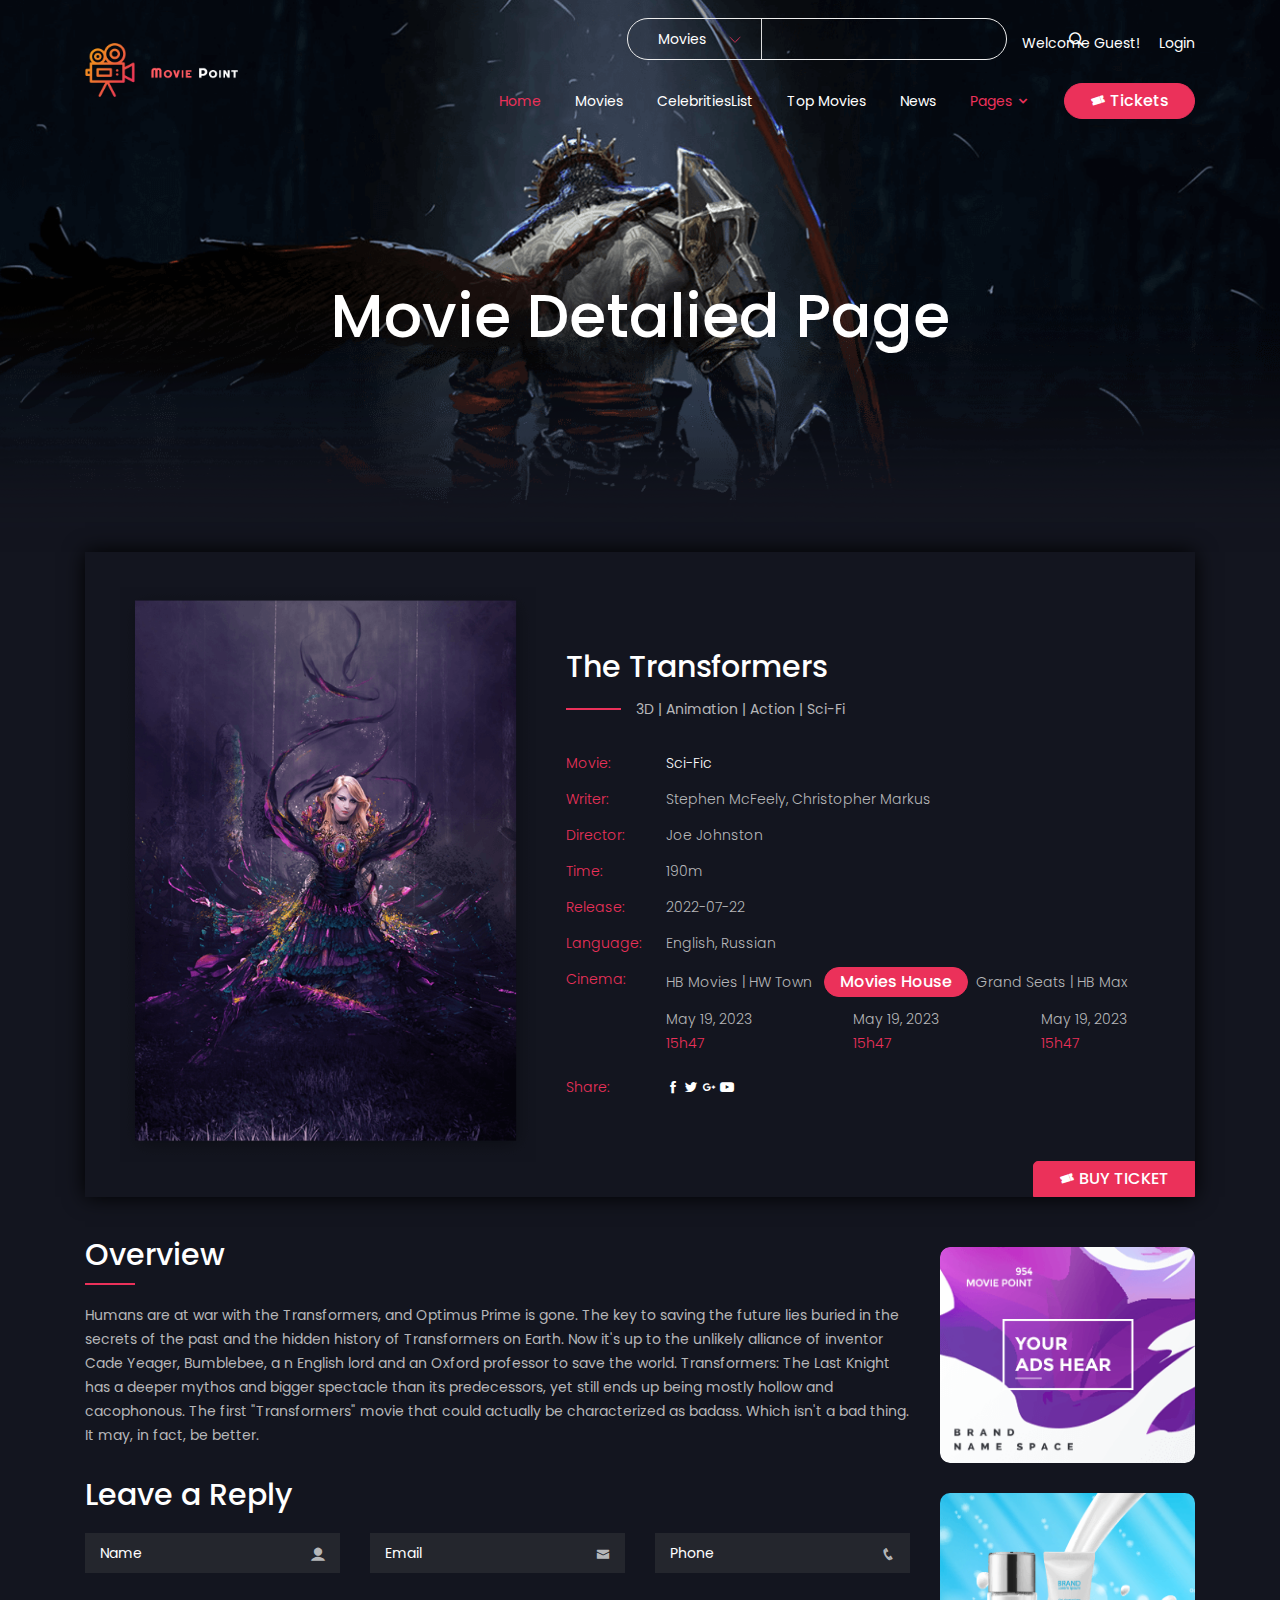
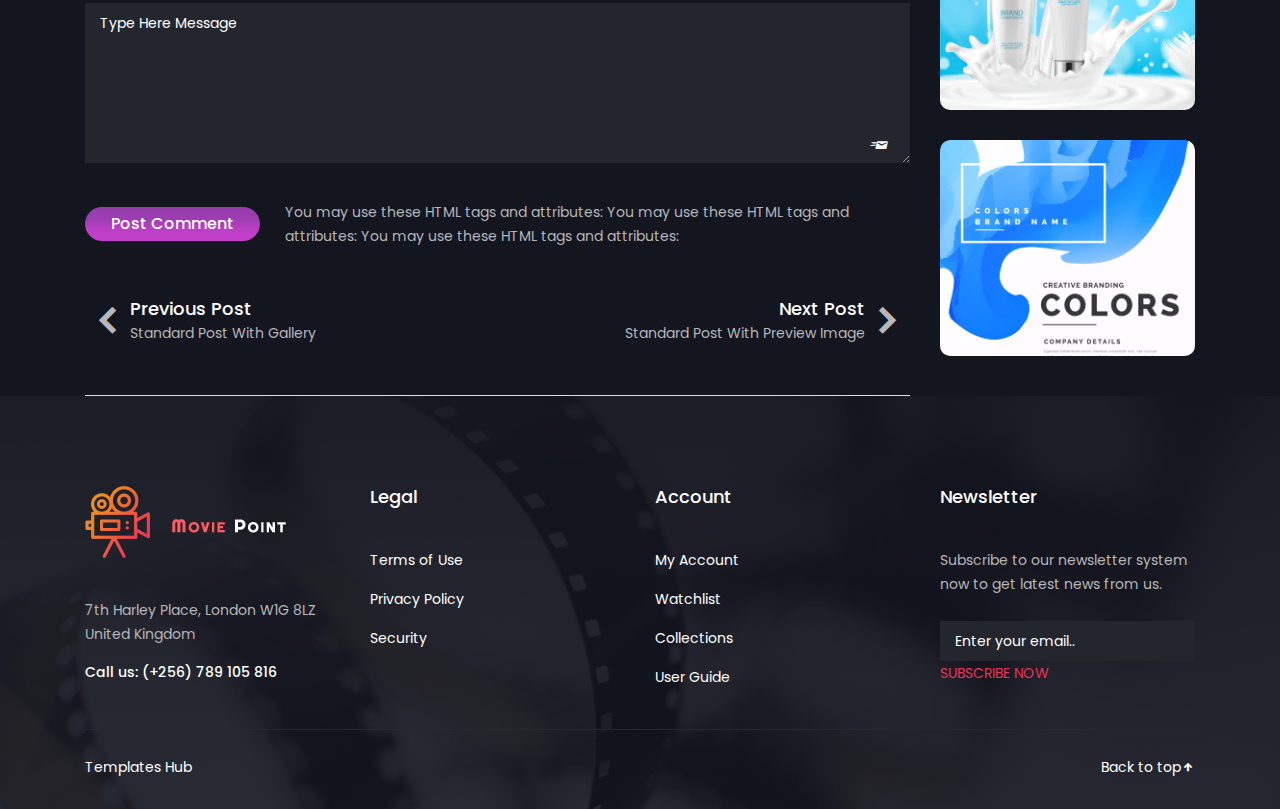
<file: movie-details.html>
<!DOCTYPE HTML>
<html lang="zxx">
	
<head>
		<meta charset="UTF-8">
		<meta http-equiv="X-UA-Compatible" content="IE=edge">
		<meta name="viewport" content="width=device-width, initial-scale=1">
		<title>Moviepoint - Online Movie,Vedio and TV Show HTML Template</title>
		<!-- Favicon Icon -->
		<link rel="icon" type="image/png" href="assets/img/favcion.png" />
		<!-- Bootstrap CSS -->
		<link rel="stylesheet" type="text/css" href="assets/css/bootstrap.min.css" media="all" />
		<!-- Slick nav CSS -->
		<link rel="stylesheet" type="text/css" href="assets/css/slicknav.min.css" media="all" />
		<!-- Iconfont CSS -->
		<link rel="stylesheet" type="text/css" href="assets/css/icofont.css" media="all" />
		<!-- Owl carousel CSS -->
		<link rel="stylesheet" type="text/css" href="assets/css/owl.carousel.css">
		<!-- Popup CSS -->
		<link rel="stylesheet" type="text/css" href="assets/css/magnific-popup.css">
		<!-- Main style CSS -->
		<link rel="stylesheet" type="text/css" href="assets/css/style.css" media="all" />
		<!-- Responsive CSS -->
		<link rel="stylesheet" type="text/css" href="assets/css/responsive.css" media="all" />
		<!--[if lt IE 9]>
		  <script src="https://oss.maxcdn.com/html5shiv/3.7.3/html5shiv.min.js"></script>
		  <script src="https://oss.maxcdn.com/respond/1.4.2/respond.min.js"></script>
		<![endif]-->
	</head>
	<body>
		<!-- Page loader -->
	    <div id="preloader"></div>
		<!-- header section start -->
		<header class="header">
			<div class="container">
				<div class="header-area">
					<div class="logo">
						<a href="index-2.html"><img src="assets/img/logo.png" alt="logo" /></a>
					</div>
					<div class="header-right">
						<form action="#">
							<select>
								<option value="Movies">Movies</option>
								<option value="Movies">Series</option>
								<option value="Movies">TV-Show</option>
							</select>
							<input type="text"/>
							<button><i class="icofont icofont-search"></i></button>
						</form>
						<ul>
							<li><a href="#">Welcome Guest!</a></li>
							<li><a class="login-popup" href="#">Login</a></li>
						</ul>
					</div>
					<div class="menu-area">
						<div class="responsive-menu"></div>
					    <div class="mainmenu">
                            <ul id="primary-menu">
                                <li><a class="active" href="index-2.html">Home</a></li>
                                <li><a href="movies.html">Movies</a></li>
                                <li><a href="celebrities.html">CelebritiesList</a></li>
                                <li><a href="top-movies.html">Top Movies</a></li>
                                <li><a href="blog.html">News</a></li>
								<li><a class="active" href="#">Pages <i class="icofont icofont-simple-down"></i></a>
									<ul>
										<li><a href="blog-details.html">Blog Details</a></li>
										<li><a class="active" href="movie-details.html">Movie Details</a></li>
									</ul>
								</li>
                                <li><a class="theme-btn" href="#"><i class="icofont icofont-ticket"></i> Tickets</a></li>
                            </ul>
					    </div>
					</div>
				</div>
			</div>
		</header>
		<div class="login-area">
			<div class="login-box">
				<a href="#"><i class="icofont icofont-close"></i></a>
				<h2>LOGIN</h2>
				<form action="#">
					<h6>USERNAME OR EMAIL ADDRESS</h6>
					<input type="text" />
					<h6>PASSWORD</h6>
					<input type="text" />
					<div class="login-remember">
						<input type="checkbox" />
						<span>Remember Me</span>
					</div>
					<div class="login-signup">
						<span>SIGNUP</span>
					</div>
					<a href="#" class="theme-btn">LOG IN</a>
					<span>Or Via Social</span>
					<div class="login-social">
						<a href="#"><i class="icofont icofont-social-facebook"></i></a>
						<a href="#"><i class="icofont icofont-social-twitter"></i></a>
						<a href="#"><i class="icofont icofont-social-linkedin"></i></a>
						<a href="#"><i class="icofont icofont-social-google-plus"></i></a>
						<a href="#"><i class="icofont icofont-camera"></i></a>
					</div>
				</form>
				
			</div>
		</div>
		<div class="buy-ticket">
			<div class="container">
				<div class="buy-ticket-area">
					<a href="#"><i class="icofont icofont-close"></i></a>
					<div class="row">
						<div class="col-lg-8">
							<div class="buy-ticket-box">
								<h4>Buy Tickets</h4>
								<h5>Seat</h5>
								<h6>Screen</h6>
								<div class="ticket-box-table">
									<table class="ticket-table-seat">
										<tr>
											<td>1</td>
											<td>1</td>
											<td>1</td>
											<td>1</td>
											<td>1</td>
											<td>1</td>
											<td>1</td>
										</tr>
										<tr>
											<td>1</td>
											<td>1</td>
											<td>1</td>
											<td>1</td>
											<td>1</td>
											<td>1</td>
											<td>1</td>
										</tr>
										<tr>
											<td>1</td>
											<td>1</td>
											<td>1</td>
											<td>1</td>
											<td>1</td>
											<td>1</td>
											<td>1</td>
										</tr>
										<tr>
											<td>1</td>
											<td>1</td>
											<td>1</td>
											<td>1</td>
											<td>1</td>
											<td>1</td>
											<td>1</td>
										</tr>
										<tr>
											<td>1</td>
											<td>1</td>
											<td>1</td>
											<td>1</td>
											<td>1</td>
											<td>1</td>
											<td>1</td>
										</tr>
									</table>
									<table>
										<tr>
											<td>1</td>
										</tr>
										<tr>
											<td>2</td>
										</tr>
										<tr>
											<td>3</td>
										</tr>
										<tr>
											<td>4</td>
										</tr>
										<tr>
											<td>5</td>
										</tr>
									</table>
									<table class="ticket-table-seat">
										<tr>
											<td>1</td>
											<td>1</td>
											<td>1</td>
											<td>1</td>
											<td>1</td>
											<td>1</td>
											<td>1</td>
										</tr>
										<tr>
											<td class="active">1</td>
											<td class="active">1</td>
											<td class="active">1</td>
											<td class="active">1</td>
											<td class="active">1</td>
											<td class="active">1</td>
											<td class="active">1</td>
										</tr>
										<tr>
											<td>1</td>
											<td>1</td>
											<td>1</td>
											<td>1</td>
											<td>1</td>
											<td>1</td>
											<td>1</td>
										</tr>
										<tr>
											<td>1</td>
											<td>1</td>
											<td>1</td>
											<td>1</td>
											<td>1</td>
											<td>1</td>
											<td>1</td>
										</tr>
										<tr>
											<td>1</td>
											<td>1</td>
											<td>1</td>
											<td>1</td>
											<td>1</td>
											<td>1</td>
											<td>1</td>
										</tr>
									</table>
									<table>
										<tr>
											<td>1</td>
										</tr>
										<tr>
											<td>2</td>
										</tr>
										<tr>
											<td>3</td>
										</tr>
										<tr>
											<td>4</td>
										</tr>
										<tr>
											<td>5</td>
										</tr>
									</table>
									<table class="ticket-table-seat">
										<tr>
											<td>1</td>
											<td>1</td>
											<td>1</td>
											<td>1</td>
											<td>1</td>
											<td>1</td>
											<td>1</td>
										</tr>
										<tr>
											<td>1</td>
											<td>1</td>
											<td>1</td>
											<td>1</td>
											<td>1</td>
											<td>1</td>
											<td>1</td>
										</tr>
										<tr>
											<td>1</td>
											<td>1</td>
											<td>1</td>
											<td>1</td>
											<td>1</td>
											<td>1</td>
											<td>1</td>
										</tr>
										<tr>
											<td>1</td>
											<td>1</td>
											<td>1</td>
											<td>1</td>
											<td>1</td>
											<td>1</td>
											<td>1</td>
										</tr>
										<tr>
											<td>1</td>
											<td>1</td>
											<td>1</td>
											<td>1</td>
											<td>1</td>
											<td>1</td>
											<td>1</td>
										</tr>
									</table>
								</div>
								<div class="ticket-box-available">
									<input type="checkbox" />
									<span>Available</span>
									<input type="checkbox" checked />
									<span>Unavailable</span>
									<input type="checkbox" />
									<span>Selected</span>
								</div>
								<a href="#" class="theme-btn">previous</a>
								<a href="#" class="theme-btn">Next</a>
							</div>
						</div>
						<div class="col-lg-3 offset-lg-1">
							<div class="buy-ticket-box mtr-30">
								<h4>Your Information</h4>
								<ul>
									<li>
										<p>Location</p>
										<span>HB Cinema Box Corner</span>
									</li>
									<li>
										<p>TIME</p>
										<span>2023.07.09   20:40</span>
									</li>
									<li>
										<p>Movie name</p>
										<span>Home Alone</span>
									</li>
									<li>
										<p>Ticket number</p>
										<span>2 Adults, 2 Children, 2 Seniors</span>
									</li>
									<li>
										<p>Price</p>
										<span>89$</span>
									</li>
								</ul>
							</div>
						</div>
					</div>
				</div>
			</div>
		</div><!-- header section end -->
		<!-- breadcrumb area start -->
		<section class="breadcrumb-area">
			<div class="container">
				<div class="row">
					<div class="col-lg-12">
						<div class="breadcrumb-area-content">
							<h1>Movie Detalied Page</h1>
						</div>
					</div>
				</div>
			</div>
		</section><!-- breadcrumb area end -->
		<!-- transformers area start -->
		<section class="transformers-area">
			<div class="container">
				<div class="transformers-box">
					<div class="row flexbox-center">
						<div class="col-lg-5 text-lg-left text-center">
							<div class="transformers-content">
								<img src="assets/img/slide2.png" alt="about" />
							</div>
						</div>
						<div class="col-lg-7">
							<div class="transformers-content">
								<h2>The Transformers</h2>
								<p>3D | Animation | Action | Sci-Fi</p>
								<ul>
									<li>
										<div class="transformers-left">
											Movie:
										</div>
										<div class="transformers-right">
											<a href="#">Sci-Fic</a>
										</div>
									</li>
									<li>
										<div class="transformers-left">
											Writer:
										</div>
										<div class="transformers-right">
											Stephen McFeely, Christopher Markus
										</div>
									</li>
									<li>
										<div class="transformers-left">
											Director:
										</div>
										<div class="transformers-right">
											Joe Johnston
										</div>
									</li>
									<li>
										<div class="transformers-left">
											Time: 
										</div>
										<div class="transformers-right">
											190m
										</div>
									</li>
									<li>
										<div class="transformers-left">
											Release:
										</div>
										<div class="transformers-right">
											2022-07-22
										</div>
									</li>
									<li>
										<div class="transformers-left">
											Language:
										</div>
										<div class="transformers-right">
											English, Russian
										</div>
									</li>
									<li>
										<div class="transformers-left">
											Cinema:
										</div>
										<div class="transformers-right">
											HB Movies  |  HW Town <a href="#" class="theme-btn">Movies House</a>Grand Seats  |  HB Max
											<div class="transformers-bottom">
												<p>May 19, 2023 <span>15h47</span></p>
												<p>May 19, 2023 <span>15h47</span></p>
												<p>May 19, 2023 <span>15h47</span></p>
											</div>
											
										</div>
									</li>
									<li>
										<div class="transformers-left">
											Share:
										</div>
										<div class="transformers-right">
											<a href="#"><i class="icofont icofont-social-facebook"></i></a>
											<a href="#"><i class="icofont icofont-social-twitter"></i></a>
											<a href="#"><i class="icofont icofont-social-google-plus"></i></a>
											<a href="#"><i class="icofont icofont-youtube-play"></i></a>
										</div>
									</li>
								</ul>
							</div>
						</div>
					</div>
					<a href="#" class="theme-btn"><i class="icofont icofont-ticket"></i> BUY TICKET</a>
				</div>
			</div>
		</section><!-- transformers area end -->
		<!-- details area start -->
		<section class="details-area">
			<div class="container">
				<div class="row">
					<div class="col-lg-9">
						<div class="details-content">
							<div class="details-overview">
								<h2>Overview</h2>
								<p>Humans are at war with the Transformers, and Optimus Prime is gone. The key to saving the future lies buried in the secrets of the past and the hidden history of Transformers on Earth. Now it's up to the unlikely alliance of inventor Cade Yeager, Bumblebee, a n English lord and an Oxford professor to save the world. Transformers: The Last Knight has a deeper mythos and bigger spectacle than its predecessors, yet still ends up being mostly hollow and cacophonous. The first "Transformers" movie that could actually be characterized as badass. Which isn't a bad thing. It may, in fact, be better.</p>
							</div>
							<div class="details-reply">
								<h2>Leave a Reply</h2>
								<form action="#">
									<div class="row">
										<div class="col-lg-4">
											<div class="select-container">
												<input type="text" placeholder="Name"/>
												<i class="icofont icofont-ui-user"></i>
											</div>
										</div>
										<div class="col-lg-4">
											<div class="select-container">
												<input type="text" placeholder="Email"/>
												<i class="icofont icofont-envelope"></i>
											</div>
										</div>
										<div class="col-lg-4">
											<div class="select-container">
												<input type="text" placeholder="Phone"/>
												<i class="icofont icofont-phone"></i>
											</div>
										</div>
										<div class="col-lg-12">
											<div class="textarea-container">
												<textarea placeholder="Type Here Message"></textarea>
												<button><i class="icofont icofont-send-mail"></i></button>
											</div>
										</div>
									</div>
								</form>
							</div>
							<div class="details-comment">
								<a class="theme-btn theme-btn2" href="#">Post Comment</a>
								<p>You may use these HTML tags and attributes: You may use these HTML tags and attributes: You may use these HTML tags and attributes: </p>
							</div>
							<div class="details-thumb">
								<div class="details-thumb-prev">
									<div class="thumb-icon">
										<i class="icofont icofont-simple-left"></i>
									</div>
									<div class="thumb-text">
										<h4>Previous Post</h4>
										<p>Standard Post With Gallery</p>
									</div>
								</div>
								<div class="details-thumb-next">
									<div class="thumb-text">
										<h4>Next Post</h4>
										<p>Standard Post With Preview Image</p>
									</div>
									<div class="thumb-icon">
										<i class="icofont icofont-simple-right"></i>
									</div>
								</div>
							</div>
						</div>
					</div>
					<div class="col-lg-3 text-center text-lg-left">
					    <div class="portfolio-sidebar">
							<img src="assets/img/sidebar/sidebar1.png" alt="sidebar" />
							<img src="assets/img/sidebar/sidebar2.png" alt="sidebar" />
							<img src="assets/img/sidebar/sidebar4.png" alt="sidebar" />
						</div>
					</div>
				</div>
			</div>
		</section><!-- details area end -->
		<!-- footer section start -->
		<footer class="footer">
			<div class="container">
				<div class="row">
                    <div class="col-lg-3 col-sm-6">
						<div class="widget">
							<img src="assets/img/logo.png" alt="about" />
							<p>7th Harley Place, London W1G 8LZ United Kingdom</p>
							<h6><span>Call us: </span>(+256) 789 105 816</h6>
						</div>
                    </div>
                    <div class="col-lg-3 col-sm-6">
						<div class="widget">
							<h4>Legal</h4>
							<ul>
								<li><a href="#">Terms of Use</a></li>
								<li><a href="#">Privacy Policy</a></li>
								<li><a href="#">Security</a></li>
							</ul>
						</div>
                    </div>
                    <div class="col-lg-3 col-sm-6">
						<div class="widget">
							<h4>Account</h4>
							<ul>
								<li><a href="#">My Account</a></li>
								<li><a href="#">Watchlist</a></li>
								<li><a href="#">Collections</a></li>
								<li><a href="#">User Guide</a></li>
							</ul>
						</div>
                    </div>
                    <div class="col-lg-3 col-sm-6">
						<div class="widget">
							<h4>Newsletter</h4>
							<p>Subscribe to our newsletter system now to get latest news from us.</p>
							<form action="#">
								<input type="text" placeholder="Enter your email.."/>
								<button>SUBSCRIBE NOW</button>
							</form>
						</div>
                    </div>
				</div>
				<hr />
			</div>
			<div class="copyright">
				<div class="container">
					<div class="row">
						<div class="col-lg-6 text-center text-lg-left">
							<div class="copyright-content">
								<p><a target="_blank" href="https://www.templateshub.net">Templates Hub</a></p>
							</div>
						</div>
						<div class="col-lg-6 text-center text-lg-right">
							<div class="copyright-content">
								<a href="#" class="scrollToTop">
									Back to top<i class="icofont icofont-arrow-up"></i>
								</a>
							</div>
						</div>
					</div>
				</div>
			</div>
		</footer><!-- footer section end -->
		<!-- jquery main JS -->
		<script src="assets/js/jquery.min.js"></script>
		<!-- Bootstrap JS -->
		<script src="assets/js/bootstrap.min.js"></script>
		<!-- Slick nav JS -->
		<script src="assets/js/jquery.slicknav.min.js"></script>
		<!-- owl carousel JS -->
		<script src="assets/js/owl.carousel.min.js"></script>
		<!-- Popup JS -->
		<script src="assets/js/jquery.magnific-popup.min.js"></script>
		<!-- Isotope JS -->
		<script src="assets/js/isotope.pkgd.min.js"></script>
		<!-- main JS -->
		<script src="assets/js/main.js"></script>
	</body>

</html>
</file>
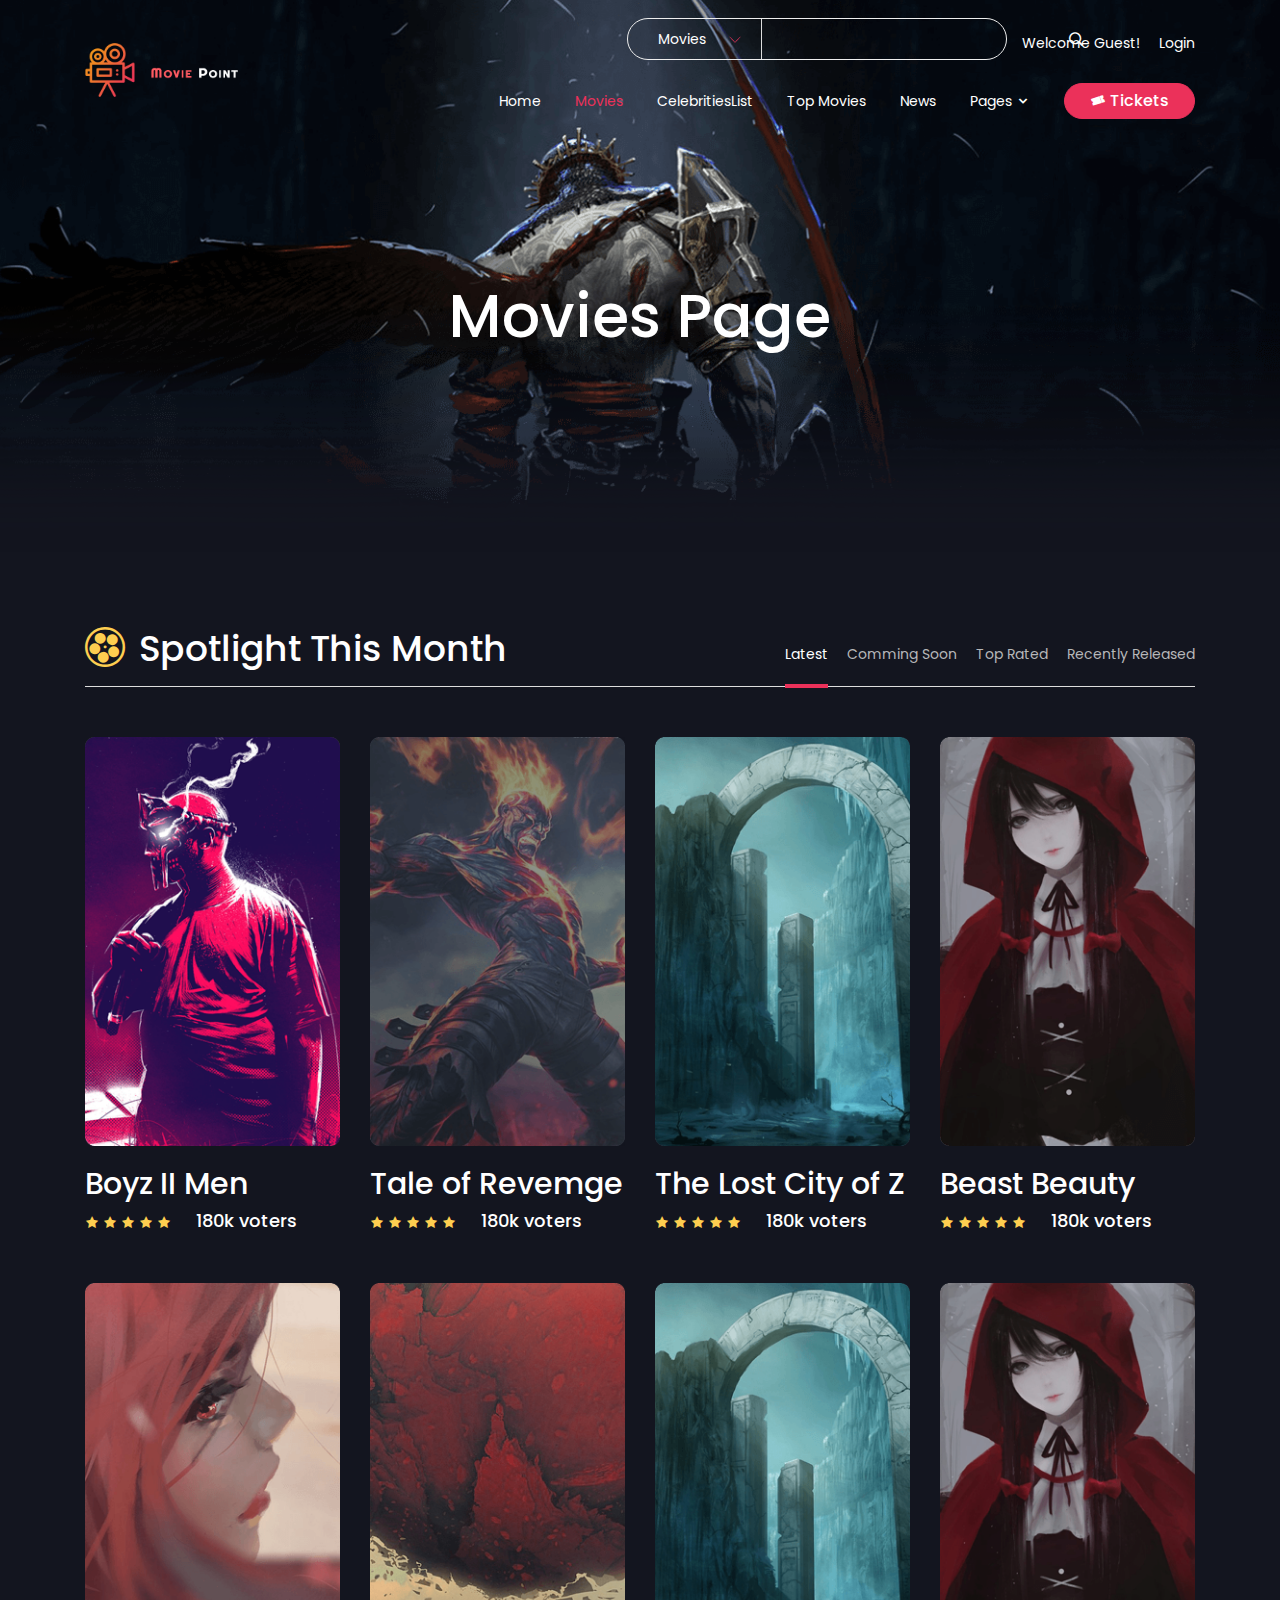
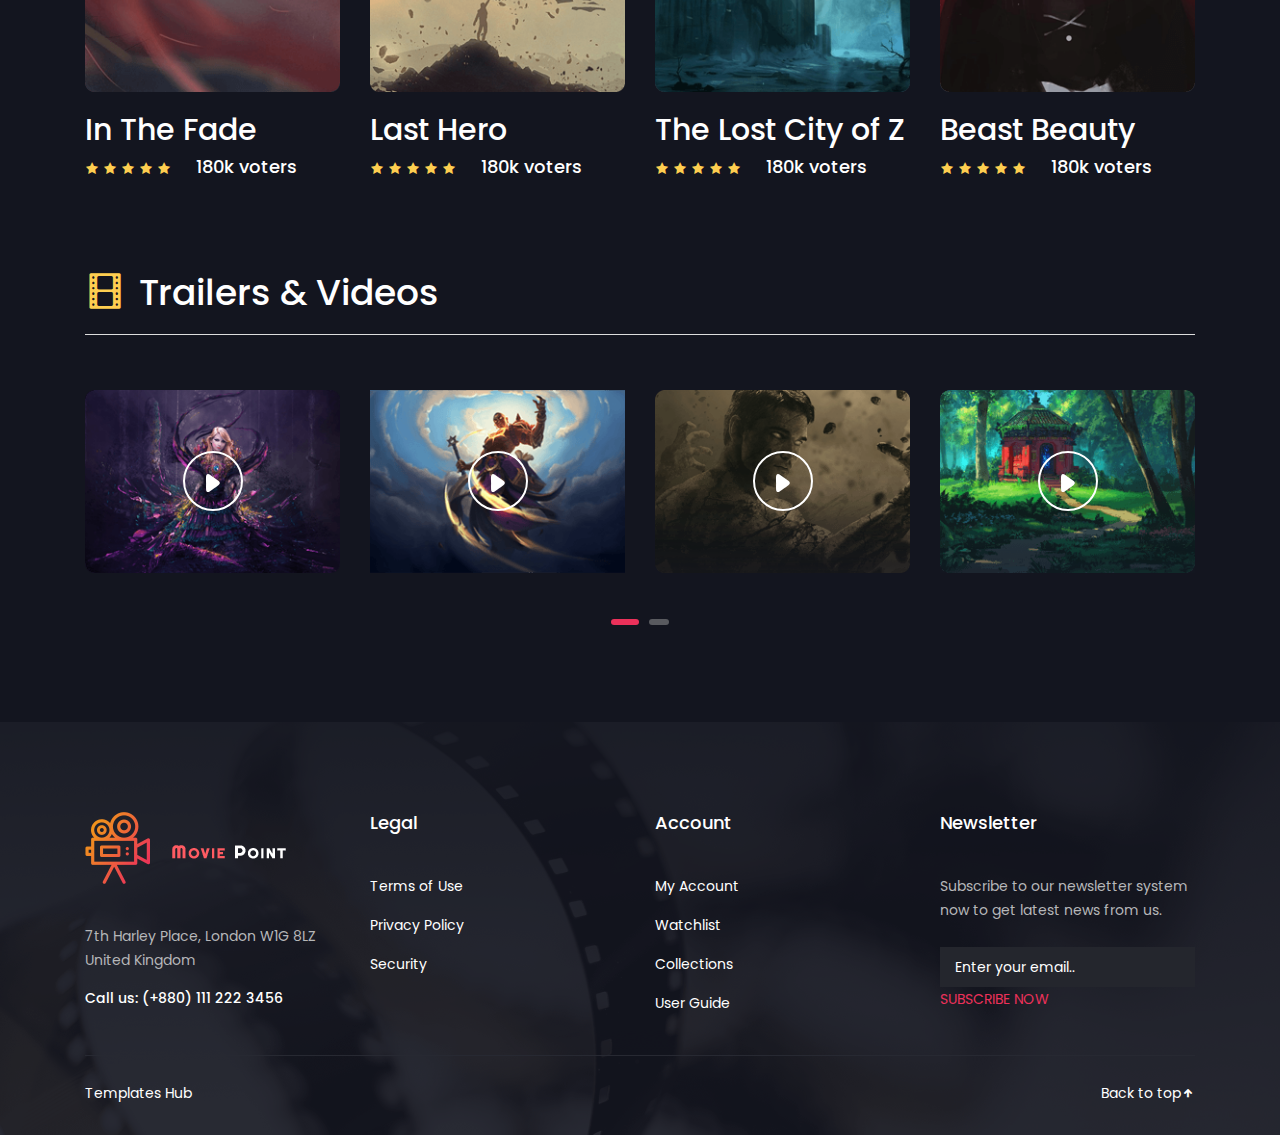
<file: movies.html>
<!DOCTYPE HTML>
<html lang="zxx">
	
<head>
		<meta charset="UTF-8">
		<meta http-equiv="X-UA-Compatible" content="IE=edge">
		<meta name="viewport" content="width=device-width, initial-scale=1">
		<title>Moviepoint - Online Movie,Vedio and TV Show HTML Template</title>
		<!-- Favicon Icon -->
		<link rel="icon" type="image/png" href="assets/img/favcion.png" />
		<!-- Bootstrap CSS -->
		<link rel="stylesheet" type="text/css" href="assets/css/bootstrap.min.css" media="all" />
		<!-- Slick nav CSS -->
		<link rel="stylesheet" type="text/css" href="assets/css/slicknav.min.css" media="all" />
		<!-- Iconfont CSS -->
		<link rel="stylesheet" type="text/css" href="assets/css/icofont.css" media="all" />
		<!-- Owl carousel CSS -->
		<link rel="stylesheet" type="text/css" href="assets/css/owl.carousel.css">
		<!-- Popup CSS -->
		<link rel="stylesheet" type="text/css" href="assets/css/magnific-popup.css">
		<!-- Main style CSS -->
		<link rel="stylesheet" type="text/css" href="assets/css/style.css" media="all" />
		<!-- Responsive CSS -->
		<link rel="stylesheet" type="text/css" href="assets/css/responsive.css" media="all" />
		<!--[if lt IE 9]>
		  <script src="https://oss.maxcdn.com/html5shiv/3.7.3/html5shiv.min.js"></script>
		  <script src="https://oss.maxcdn.com/respond/1.4.2/respond.min.js"></script>
		<![endif]-->
	</head>
	<body>
		<!-- Page loader -->
	    <div id="preloader"></div>
		<!-- header section start -->
		<header class="header">
			<div class="container">
				<div class="header-area">
					<div class="logo">
						<a href="index-2.html"><img src="assets/img/logo.png" alt="logo" /></a>
					</div>
					<div class="header-right">
						<form action="#">
							<select>
								<option value="Movies">Movies</option>
								<option value="Movies">Series</option>
								<option value="Movies">TV-Show</option>
							</select>
							<input type="text"/>
							<button><i class="icofont icofont-search"></i></button>
						</form>
						<ul>
							<li><a href="#">Welcome Guest!</a></li>
							<li><a class="login-popup" href="#">Login</a></li>
						</ul>
					</div>
					<div class="menu-area">
						<div class="responsive-menu"></div>
					    <div class="mainmenu">
                            <ul id="primary-menu">
                                <li><a href="index-2.html">Home</a></li>
                                <li><a class="active" href="movies.html">Movies</a></li>
                                <li><a href="celebrities.html">CelebritiesList</a></li>
                                <li><a href="top-movies.html">Top Movies</a></li>
                                <li><a href="blog.html">News</a></li>
								<li><a href="#">Pages <i class="icofont icofont-simple-down"></i></a>
									<ul>
										<li><a href="blog-details.html">Blog Details</a></li>
										<li><a href="movie-details.html">Movie Details</a></li>
									</ul>
								</li>
                                <li><a class="theme-btn" href="#"><i class="icofont icofont-ticket"></i> Tickets</a></li>
                            </ul>
					    </div>
					</div>
				</div>
			</div>
		</header>
		<div class="login-area">
			<div class="login-box">
				<a href="#"><i class="icofont icofont-close"></i></a>
				<h2>LOGIN</h2>
				<form action="#">
					<h6>USERNAME OR EMAIL ADDRESS</h6>
					<input type="text" />
					<h6>PASSWORD</h6>
					<input type="text" />
					<div class="login-remember">
						<input type="checkbox" />
						<span>Remember Me</span>
					</div>
					<div class="login-signup">
						<span>SIGNUP</span>
					</div>
					<a href="#" class="theme-btn">LOG IN</a>
					<span>Or Via Social</span>
					<div class="login-social">
						<a href="#"><i class="icofont icofont-social-facebook"></i></a>
						<a href="#"><i class="icofont icofont-social-twitter"></i></a>
						<a href="#"><i class="icofont icofont-social-linkedin"></i></a>
						<a href="#"><i class="icofont icofont-social-google-plus"></i></a>
						<a href="#"><i class="icofont icofont-camera"></i></a>
					</div>
				</form>
				
			</div>
		</div>
		<div class="buy-ticket">
			<div class="container">
				<div class="buy-ticket-area">
					<a href="#"><i class="icofont icofont-close"></i></a>
					<div class="row">
						<div class="col-lg-8">
							<div class="buy-ticket-box">
								<h4>Buy Tickets</h4>
								<h5>Seat</h5>
								<h6>Screen</h6>
								<div class="ticket-box-table">
									<table class="ticket-table-seat">
										<tr>
											<td>1</td>
											<td>1</td>
											<td>1</td>
											<td>1</td>
											<td>1</td>
											<td>1</td>
											<td>1</td>
										</tr>
										<tr>
											<td>1</td>
											<td>1</td>
											<td>1</td>
											<td>1</td>
											<td>1</td>
											<td>1</td>
											<td>1</td>
										</tr>
										<tr>
											<td>1</td>
											<td>1</td>
											<td>1</td>
											<td>1</td>
											<td>1</td>
											<td>1</td>
											<td>1</td>
										</tr>
										<tr>
											<td>1</td>
											<td>1</td>
											<td>1</td>
											<td>1</td>
											<td>1</td>
											<td>1</td>
											<td>1</td>
										</tr>
										<tr>
											<td>1</td>
											<td>1</td>
											<td>1</td>
											<td>1</td>
											<td>1</td>
											<td>1</td>
											<td>1</td>
										</tr>
									</table>
									<table>
										<tr>
											<td>1</td>
										</tr>
										<tr>
											<td>2</td>
										</tr>
										<tr>
											<td>3</td>
										</tr>
										<tr>
											<td>4</td>
										</tr>
										<tr>
											<td>5</td>
										</tr>
									</table>
									<table class="ticket-table-seat">
										<tr>
											<td>1</td>
											<td>1</td>
											<td>1</td>
											<td>1</td>
											<td>1</td>
											<td>1</td>
											<td>1</td>
										</tr>
										<tr>
											<td class="active">1</td>
											<td class="active">1</td>
											<td class="active">1</td>
											<td class="active">1</td>
											<td class="active">1</td>
											<td class="active">1</td>
											<td class="active">1</td>
										</tr>
										<tr>
											<td>1</td>
											<td>1</td>
											<td>1</td>
											<td>1</td>
											<td>1</td>
											<td>1</td>
											<td>1</td>
										</tr>
										<tr>
											<td>1</td>
											<td>1</td>
											<td>1</td>
											<td>1</td>
											<td>1</td>
											<td>1</td>
											<td>1</td>
										</tr>
										<tr>
											<td>1</td>
											<td>1</td>
											<td>1</td>
											<td>1</td>
											<td>1</td>
											<td>1</td>
											<td>1</td>
										</tr>
									</table>
									<table>
										<tr>
											<td>1</td>
										</tr>
										<tr>
											<td>2</td>
										</tr>
										<tr>
											<td>3</td>
										</tr>
										<tr>
											<td>4</td>
										</tr>
										<tr>
											<td>5</td>
										</tr>
									</table>
									<table class="ticket-table-seat">
										<tr>
											<td>1</td>
											<td>1</td>
											<td>1</td>
											<td>1</td>
											<td>1</td>
											<td>1</td>
											<td>1</td>
										</tr>
										<tr>
											<td>1</td>
											<td>1</td>
											<td>1</td>
											<td>1</td>
											<td>1</td>
											<td>1</td>
											<td>1</td>
										</tr>
										<tr>
											<td>1</td>
											<td>1</td>
											<td>1</td>
											<td>1</td>
											<td>1</td>
											<td>1</td>
											<td>1</td>
										</tr>
										<tr>
											<td>1</td>
											<td>1</td>
											<td>1</td>
											<td>1</td>
											<td>1</td>
											<td>1</td>
											<td>1</td>
										</tr>
										<tr>
											<td>1</td>
											<td>1</td>
											<td>1</td>
											<td>1</td>
											<td>1</td>
											<td>1</td>
											<td>1</td>
										</tr>
									</table>
								</div>
								<div class="ticket-box-available">
									<input type="checkbox" />
									<span>Available</span>
									<input type="checkbox" checked />
									<span>Unavailable</span>
									<input type="checkbox" />
									<span>Selected</span>
								</div>
								<a href="#" class="theme-btn">previous</a>
								<a href="#" class="theme-btn">Next</a>
							</div>
						</div>
						<div class="col-lg-3 offset-lg-1">
							<div class="buy-ticket-box mtr-30">
								<h4>Your Information</h4>
								<ul>
									<li>
										<p>Location</p>
										<span>HB Cinema Box Corner</span>
									</li>
									<li>
										<p>TIME</p>
										<span>2023.07.09   20:40</span>
									</li>
									<li>
										<p>Movie name</p>
										<span>Home Alone</span>
									</li>
									<li>
										<p>Ticket number</p>
										<span>2 Adults, 2 Children, 2 Seniors</span>
									</li>
									<li>
										<p>Price</p>
										<span>89$</span>
									</li>
								</ul>
							</div>
						</div>
					</div>
				</div>
			</div>
		</div><!-- header section end -->
		<!-- breadcrumb area start -->
		<section class="breadcrumb-area">
			<div class="container">
				<div class="row">
					<div class="col-lg-12">
						<div class="breadcrumb-area-content">
							<h1>Movies Page</h1>
						</div>
					</div>
				</div>
			</div>
		</section><!-- breadcrumb area end -->
		<!-- portfolio section start -->
		<section class="portfolio-area pt-60">
			<div class="container">
				<div class="row flexbox-center">
					<div class="col-lg-6 text-center text-lg-left">
					    <div class="section-title">
							<h1><i class="icofont icofont-movie"></i> Spotlight This Month</h1>
						</div>
					</div>
					<div class="col-lg-6 text-center text-lg-right">
					    <div class="portfolio-menu">
							<ul>
								<li data-filter="*" class="active">Latest</li>
								<li data-filter=".soon">Comming Soon</li>
								<li data-filter=".top">Top Rated</li>
								<li data-filter=".released">Recently Released</li>
							</ul>
						</div>
					</div>
				</div>
				<hr />
				<div class="row portfolio-item">
					<div class="col-lg-3 col-md-4 col-sm-6 soon released">
						<div class="single-portfolio">
							<div class="single-portfolio-img">
								<img src="assets/img/portfolio/portfolio1.png" alt="portfolio" />
								<a href="https://www.youtube.com/watch?v=RZXnugbhw_4" class="popup-youtube">
									<i class="icofont icofont-ui-play"></i>
								</a>
							</div>
							<div class="portfolio-content">
								<h2>Boyz II Men</h2>
								<div class="review">
									<div class="author-review">
										<i class="icofont icofont-star"></i>
										<i class="icofont icofont-star"></i>
										<i class="icofont icofont-star"></i>
										<i class="icofont icofont-star"></i>
										<i class="icofont icofont-star"></i>
									</div>
									<h4>180k voters</h4>
								</div>
							</div>
						</div>
					</div>
					<div class="col-lg-3 col-md-4 col-sm-6 top">
						<div class="single-portfolio">
							<div class="single-portfolio-img">
								<img src="assets/img/portfolio/portfolio2.png" alt="portfolio" />
								<a href="https://www.youtube.com/watch?v=RZXnugbhw_4" class="popup-youtube">
									<i class="icofont icofont-ui-play"></i>
								</a>
							</div>
							<div class="portfolio-content">
								<h2>Tale of Revemge</h2>
								<div class="review">
									<div class="author-review">
										<i class="icofont icofont-star"></i>
										<i class="icofont icofont-star"></i>
										<i class="icofont icofont-star"></i>
										<i class="icofont icofont-star"></i>
										<i class="icofont icofont-star"></i>
									</div>
									<h4>180k voters</h4>
								</div>
							</div>
						</div>
					</div>
					<div class="col-lg-3 col-md-4 col-sm-6 soon">
						<div class="single-portfolio">
							<div class="single-portfolio-img">
								<img src="assets/img/portfolio/portfolio3.png" alt="portfolio" />
								<a href="https://www.youtube.com/watch?v=RZXnugbhw_4" class="popup-youtube">
									<i class="icofont icofont-ui-play"></i>
								</a>
							</div>
							<div class="portfolio-content">
								<h2>The Lost City of Z</h2>
								<div class="review">
									<div class="author-review">
										<i class="icofont icofont-star"></i>
										<i class="icofont icofont-star"></i>
										<i class="icofont icofont-star"></i>
										<i class="icofont icofont-star"></i>
										<i class="icofont icofont-star"></i>
									</div>
									<h4>180k voters</h4>
								</div>
							</div>
						</div>
					</div>
					<div class="col-lg-3 col-md-4 col-sm-6 top released">
						<div class="single-portfolio">
							<div class="single-portfolio-img">
								<img src="assets/img/portfolio/portfolio4.png" alt="portfolio" />
								<a href="https://www.youtube.com/watch?v=RZXnugbhw_4" class="popup-youtube">
									<i class="icofont icofont-ui-play"></i>
								</a>
							</div>
							<div class="portfolio-content">
								<h2>Beast Beauty</h2>
								<div class="review">
									<div class="author-review">
										<i class="icofont icofont-star"></i>
										<i class="icofont icofont-star"></i>
										<i class="icofont icofont-star"></i>
										<i class="icofont icofont-star"></i>
										<i class="icofont icofont-star"></i>
									</div>
									<h4>180k voters</h4>
								</div>
							</div>
						</div>
					</div>
					<div class="col-lg-3 col-md-4 col-sm-6 released">
						<div class="single-portfolio">
							<div class="single-portfolio-img">
								<img src="assets/img/portfolio/portfolio5.png" alt="portfolio" />
								<a href="https://www.youtube.com/watch?v=RZXnugbhw_4" class="popup-youtube">
									<i class="icofont icofont-ui-play"></i>
								</a>
							</div>
							<div class="portfolio-content">
								<h2>In The Fade</h2>
								<div class="review">
									<div class="author-review">
										<i class="icofont icofont-star"></i>
										<i class="icofont icofont-star"></i>
										<i class="icofont icofont-star"></i>
										<i class="icofont icofont-star"></i>
										<i class="icofont icofont-star"></i>
									</div>
									<h4>180k voters</h4>
								</div>
							</div>
						</div>
					</div>
					<div class="col-lg-3 col-md-4 col-sm-6 soon top">
						<div class="single-portfolio">
							<div class="single-portfolio-img">
								<img src="assets/img/portfolio/portfolio6.png" alt="portfolio" />
								<a href="https://www.youtube.com/watch?v=RZXnugbhw_4" class="popup-youtube">
									<i class="icofont icofont-ui-play"></i>
								</a>
							</div>
							<div class="portfolio-content">
								<h2>Last Hero</h2>
								<div class="review">
									<div class="author-review">
										<i class="icofont icofont-star"></i>
										<i class="icofont icofont-star"></i>
										<i class="icofont icofont-star"></i>
										<i class="icofont icofont-star"></i>
										<i class="icofont icofont-star"></i>
									</div>
									<h4>180k voters</h4>
								</div>
							</div>
						</div>
					</div>
					<div class="col-lg-3 col-md-4 col-sm-6 soon">
						<div class="single-portfolio">
							<div class="single-portfolio-img">
								<img src="assets/img/portfolio/portfolio3.png" alt="portfolio" />
								<a href="https://www.youtube.com/watch?v=RZXnugbhw_4" class="popup-youtube">
									<i class="icofont icofont-ui-play"></i>
								</a>
							</div>
							<div class="portfolio-content">
								<h2>The Lost City of Z</h2>
								<div class="review">
									<div class="author-review">
										<i class="icofont icofont-star"></i>
										<i class="icofont icofont-star"></i>
										<i class="icofont icofont-star"></i>
										<i class="icofont icofont-star"></i>
										<i class="icofont icofont-star"></i>
									</div>
									<h4>180k voters</h4>
								</div>
							</div>
						</div>
					</div>
					<div class="col-lg-3 col-md-4 col-sm-6 top released">
						<div class="single-portfolio">
							<div class="single-portfolio-img">
								<img src="assets/img/portfolio/portfolio4.png" alt="portfolio" />
								<a href="https://www.youtube.com/watch?v=RZXnugbhw_4" class="popup-youtube">
									<i class="icofont icofont-ui-play"></i>
								</a>
							</div>
							<div class="portfolio-content">
								<h2>Beast Beauty</h2>
								<div class="review">
									<div class="author-review">
										<i class="icofont icofont-star"></i>
										<i class="icofont icofont-star"></i>
										<i class="icofont icofont-star"></i>
										<i class="icofont icofont-star"></i>
										<i class="icofont icofont-star"></i>
									</div>
									<h4>180k voters</h4>
								</div>
							</div>
						</div>
					</div>
				</div>
			</div>
		</section><!-- portfolio section end -->
		<!-- video section start -->
		<section class="video ptb-90">
			<div class="container">
				<div class="row">
					<div class="col-lg-12">
					    <div class="section-title pb-20">
							<h1><i class="icofont icofont-film"></i> Trailers & Videos</h1>
						</div>
					</div>
				</div>
				<hr />
				<div class="row">
                    <div class="col-md-12">
						<div class="video-slider mt-20">
							<div class="video-area">
								<img src="assets/img/video/video2.png" alt="video" />
								<a href="https://www.youtube.com/watch?v=RZXnugbhw_4" class="popup-youtube">
									<i class="icofont icofont-ui-play"></i>
								</a>
							</div>
							<div class="video-area">
								<img src="assets/img/video/video3.png" alt="video" />
								<a href="https://www.youtube.com/watch?v=RZXnugbhw_4" class="popup-youtube">
									<i class="icofont icofont-ui-play"></i>
								</a>
							</div>
							<div class="video-area">
								<img src="assets/img/video/video4.png" alt="video" />
								<a href="https://www.youtube.com/watch?v=RZXnugbhw_4" class="popup-youtube">
									<i class="icofont icofont-ui-play"></i>
								</a>
							</div>
							<div class="video-area">
								<img src="assets/img/video/video5.png" alt="video" />
								<a href="https://www.youtube.com/watch?v=RZXnugbhw_4" class="popup-youtube">
									<i class="icofont icofont-ui-play"></i>
								</a>
							</div>
							<div class="video-area">
								<img src="assets/img/video/video2.png" alt="video" />
								<a href="https://www.youtube.com/watch?v=RZXnugbhw_4" class="popup-youtube">
									<i class="icofont icofont-ui-play"></i>
								</a>
							</div>
							<div class="video-area">
								<img src="assets/img/video/video3.png" alt="video" />
								<a href="https://www.youtube.com/watch?v=RZXnugbhw_4" class="popup-youtube">
									<i class="icofont icofont-ui-play"></i>
								</a>
							</div>
							<div class="video-area">
								<img src="assets/img/video/video4.png" alt="video" />
								<a href="https://www.youtube.com/watch?v=RZXnugbhw_4" class="popup-youtube">
									<i class="icofont icofont-ui-play"></i>
								</a>
							</div>
							<div class="video-area">
								<img src="assets/img/video/video5.png" alt="video" />
								<a href="https://www.youtube.com/watch?v=RZXnugbhw_4" class="popup-youtube">
									<i class="icofont icofont-ui-play"></i>
								</a>
							</div>
						</div>
                    </div>
				</div>
			</div>
		</section><!-- video section end -->
		<!-- footer section start -->
		<footer class="footer">
			<div class="container">
				<div class="row">
                    <div class="col-lg-3 col-sm-6">
						<div class="widget">
							<img src="assets/img/logo.png" alt="about" />
							<p>7th Harley Place, London W1G 8LZ United Kingdom</p>
							<h6><span>Call us: </span>(+880) 111 222 3456</h6>
						</div>
                    </div>
                    <div class="col-lg-3 col-sm-6">
						<div class="widget">
							<h4>Legal</h4>
							<ul>
								<li><a href="#">Terms of Use</a></li>
								<li><a href="#">Privacy Policy</a></li>
								<li><a href="#">Security</a></li>
							</ul>
						</div>
                    </div>
                    <div class="col-lg-3 col-sm-6">
						<div class="widget">
							<h4>Account</h4>
							<ul>
								<li><a href="#">My Account</a></li>
								<li><a href="#">Watchlist</a></li>
								<li><a href="#">Collections</a></li>
								<li><a href="#">User Guide</a></li>
							</ul>
						</div>
                    </div>
                    <div class="col-lg-3 col-sm-6">
						<div class="widget">
							<h4>Newsletter</h4>
							<p>Subscribe to our newsletter system now to get latest news from us.</p>
							<form action="#">
								<input type="text" placeholder="Enter your email.."/>
								<button>SUBSCRIBE NOW</button>
							</form>
						</div>
                    </div>
				</div>
				<hr />
			</div>
			<div class="copyright">
				<div class="container">
					<div class="row">
						<div class="col-lg-6 text-center text-lg-left">
							<div class="copyright-content">
								<p><a target="_blank" href="https://www.templateshub.net">Templates Hub</a></p>
							</div>
						</div>
						<div class="col-lg-6 text-center text-lg-right">
							<div class="copyright-content">
								<a href="#" class="scrollToTop">
									Back to top<i class="icofont icofont-arrow-up"></i>
								</a>
							</div>
						</div>
					</div>
				</div>
			</div>
		</footer><!-- footer section end -->
		<!-- jquery main JS -->
		<script src="assets/js/jquery.min.js"></script>
		<!-- Bootstrap JS -->
		<script src="assets/js/bootstrap.min.js"></script>
		<!-- Slick nav JS -->
		<script src="assets/js/jquery.slicknav.min.js"></script>
		<!-- owl carousel JS -->
		<script src="assets/js/owl.carousel.min.js"></script>
		<!-- Popup JS -->
		<script src="assets/js/jquery.magnific-popup.min.js"></script>
		<!-- Isotope JS -->
		<script src="assets/js/isotope.pkgd.min.js"></script>
		<!-- main JS -->
		<script src="assets/js/main.js"></script>
	</body>

</html>
</file>
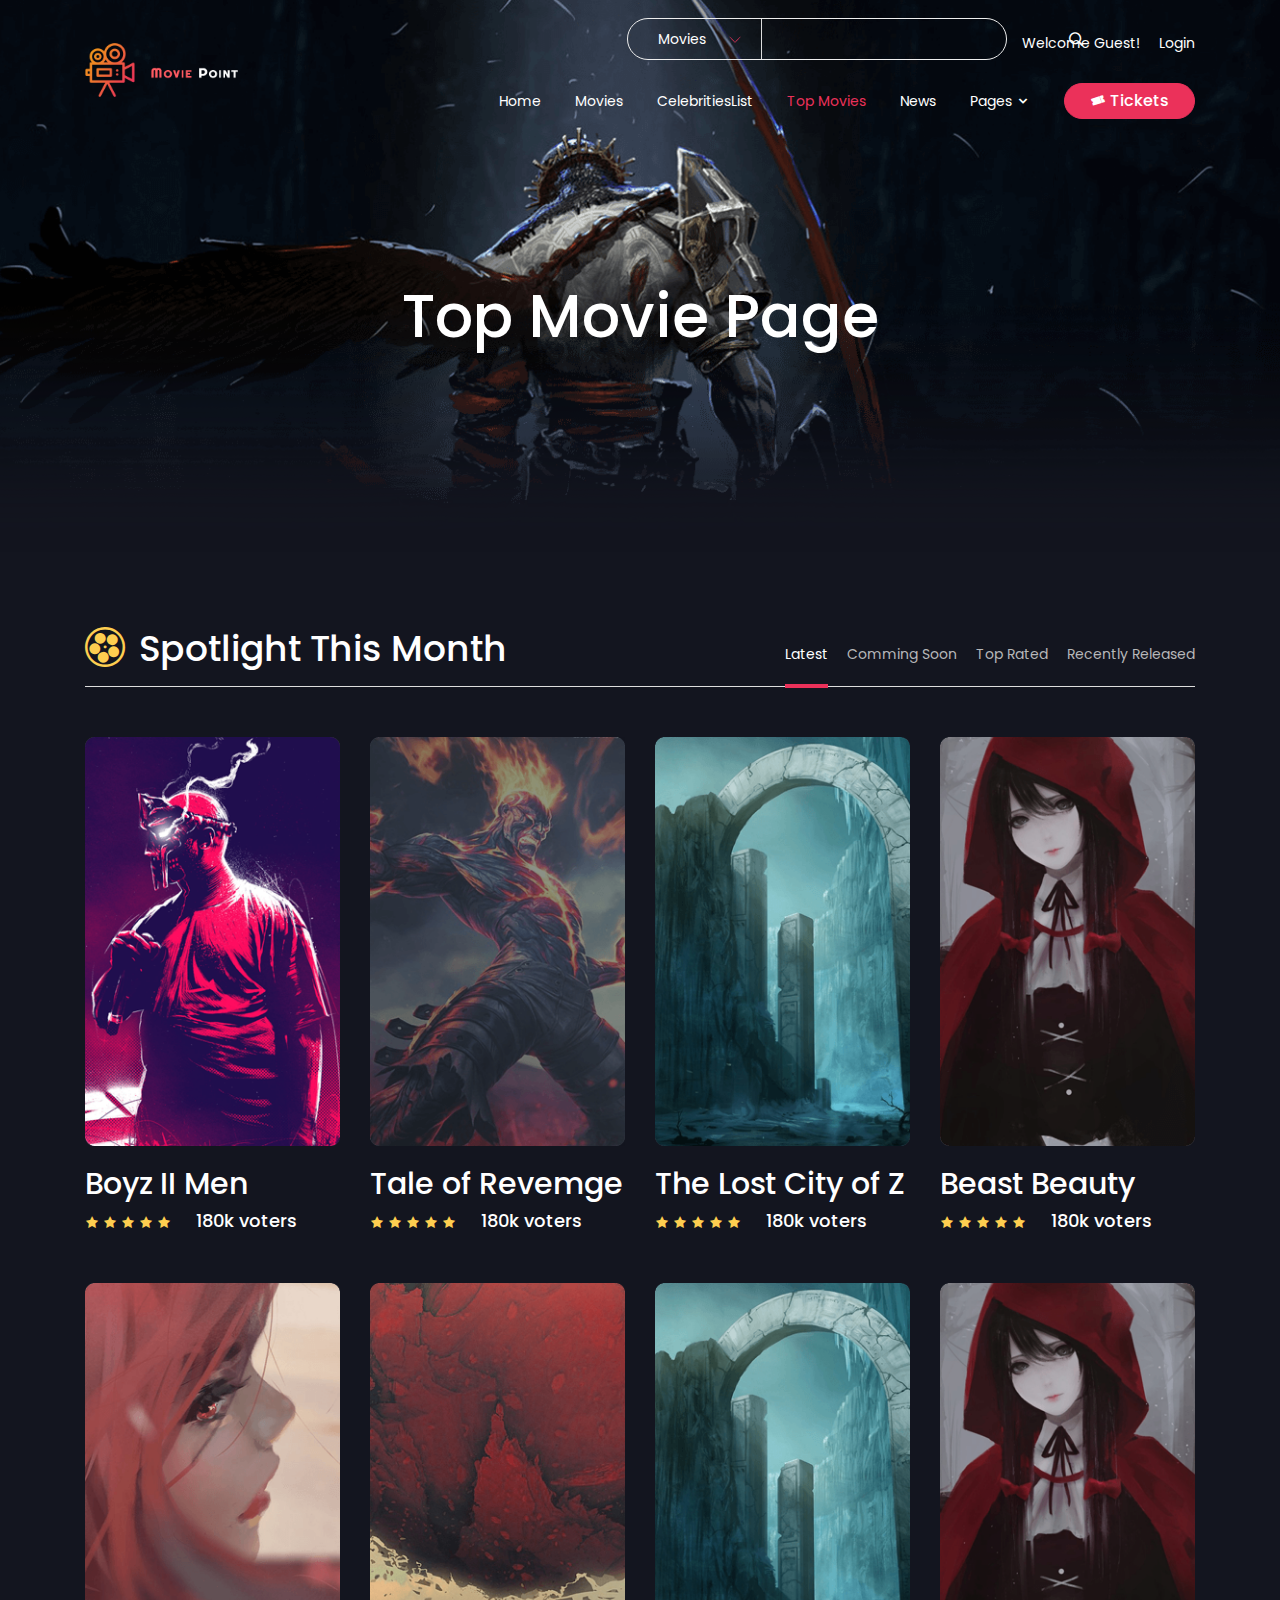
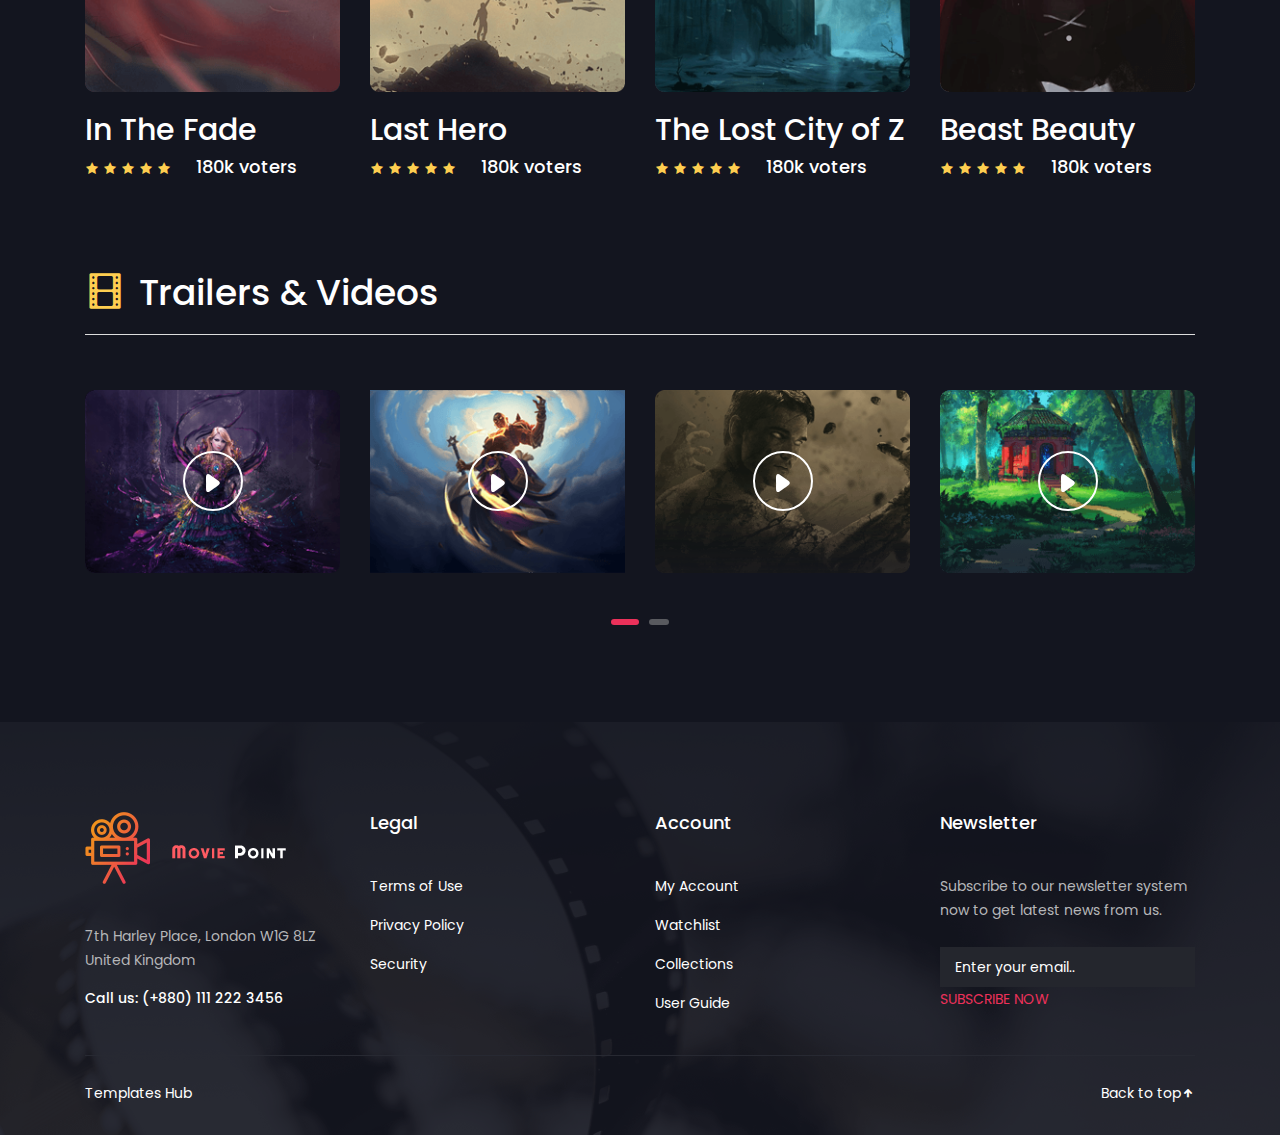
<file: top-movies.html>
<!DOCTYPE HTML>
<html lang="zxx">
	
<head>
		<meta charset="UTF-8">
		<meta http-equiv="X-UA-Compatible" content="IE=edge">
		<meta name="viewport" content="width=device-width, initial-scale=1">
		<title>Moviepoint - Online Movie,Vedio and TV Show HTML Template</title>
		<!-- Favicon Icon -->
		<link rel="icon" type="image/png" href="assets/img/favcion.png" />
		<!-- Bootstrap CSS -->
		<link rel="stylesheet" type="text/css" href="assets/css/bootstrap.min.css" media="all" />
		<!-- Slick nav CSS -->
		<link rel="stylesheet" type="text/css" href="assets/css/slicknav.min.css" media="all" />
		<!-- Iconfont CSS -->
		<link rel="stylesheet" type="text/css" href="assets/css/icofont.css" media="all" />
		<!-- Owl carousel CSS -->
		<link rel="stylesheet" type="text/css" href="assets/css/owl.carousel.css">
		<!-- Popup CSS -->
		<link rel="stylesheet" type="text/css" href="assets/css/magnific-popup.css">
		<!-- Main style CSS -->
		<link rel="stylesheet" type="text/css" href="assets/css/style.css" media="all" />
		<!-- Responsive CSS -->
		<link rel="stylesheet" type="text/css" href="assets/css/responsive.css" media="all" />
		<!--[if lt IE 9]>
		  <script src="https://oss.maxcdn.com/html5shiv/3.7.3/html5shiv.min.js"></script>
		  <script src="https://oss.maxcdn.com/respond/1.4.2/respond.min.js"></script>
		<![endif]-->
	</head>
	<body>
		<!-- Page loader -->
	    <div id="preloader"></div>
		<!-- header section start -->
		<header class="header">
			<div class="container">
				<div class="header-area">
					<div class="logo">
						<a href="index-2.html"><img src="assets/img/logo.png" alt="logo" /></a>
					</div>
					<div class="header-right">
						<form action="#">
							<select>
								<option value="Movies">Movies</option>
								<option value="Movies">Series</option>
								<option value="Movies">TV-Show</option>
							</select>
							<input type="text"/>
							<button><i class="icofont icofont-search"></i></button>
						</form>
						<ul>
							<li><a href="#">Welcome Guest!</a></li>
							<li><a class="login-popup" href="#">Login</a></li>
						</ul>
					</div>
					<div class="menu-area">
						<div class="responsive-menu"></div>
					    <div class="mainmenu">
                            <ul id="primary-menu">
                                <li><a href="index-2.html">Home</a></li>
                                <li><a href="movies.html">Movies</a></li>
                                <li><a href="celebrities.html">CelebritiesList</a></li>
                                <li><a class="active" href="top-movies.html">Top Movies</a></li>
                                <li><a href="blog.html">News</a></li>
								<li><a href="#">Pages <i class="icofont icofont-simple-down"></i></a>
									<ul>
										<li><a href="blog-details.html">Blog Details</a></li>
										<li><a href="movie-details.html">Movie Details</a></li>
									</ul>
								</li>
                                <li><a class="theme-btn" href="#"><i class="icofont icofont-ticket"></i> Tickets</a></li>
                            </ul>
					    </div>
					</div>
				</div>
			</div>
		</header>
		<div class="login-area">
			<div class="login-box">
				<a href="#"><i class="icofont icofont-close"></i></a>
				<h2>LOGIN</h2>
				<form action="#">
					<h6>USERNAME OR EMAIL ADDRESS</h6>
					<input type="text" />
					<h6>PASSWORD</h6>
					<input type="text" />
					<div class="login-remember">
						<input type="checkbox" />
						<span>Remember Me</span>
					</div>
					<div class="login-signup">
						<span>SIGNUP</span>
					</div>
					<a href="#" class="theme-btn">LOG IN</a>
					<span>Or Via Social</span>
					<div class="login-social">
						<a href="#"><i class="icofont icofont-social-facebook"></i></a>
						<a href="#"><i class="icofont icofont-social-twitter"></i></a>
						<a href="#"><i class="icofont icofont-social-linkedin"></i></a>
						<a href="#"><i class="icofont icofont-social-google-plus"></i></a>
						<a href="#"><i class="icofont icofont-camera"></i></a>
					</div>
				</form>
				
			</div>
		</div>
		<div class="buy-ticket">
			<div class="container">
				<div class="buy-ticket-area">
					<a href="#"><i class="icofont icofont-close"></i></a>
					<div class="row">
						<div class="col-lg-8">
							<div class="buy-ticket-box">
								<h4>Buy Tickets</h4>
								<h5>Seat</h5>
								<h6>Screen</h6>
								<div class="ticket-box-table">
									<table class="ticket-table-seat">
										<tr>
											<td>1</td>
											<td>1</td>
											<td>1</td>
											<td>1</td>
											<td>1</td>
											<td>1</td>
											<td>1</td>
										</tr>
										<tr>
											<td>1</td>
											<td>1</td>
											<td>1</td>
											<td>1</td>
											<td>1</td>
											<td>1</td>
											<td>1</td>
										</tr>
										<tr>
											<td>1</td>
											<td>1</td>
											<td>1</td>
											<td>1</td>
											<td>1</td>
											<td>1</td>
											<td>1</td>
										</tr>
										<tr>
											<td>1</td>
											<td>1</td>
											<td>1</td>
											<td>1</td>
											<td>1</td>
											<td>1</td>
											<td>1</td>
										</tr>
										<tr>
											<td>1</td>
											<td>1</td>
											<td>1</td>
											<td>1</td>
											<td>1</td>
											<td>1</td>
											<td>1</td>
										</tr>
									</table>
									<table>
										<tr>
											<td>1</td>
										</tr>
										<tr>
											<td>2</td>
										</tr>
										<tr>
											<td>3</td>
										</tr>
										<tr>
											<td>4</td>
										</tr>
										<tr>
											<td>5</td>
										</tr>
									</table>
									<table class="ticket-table-seat">
										<tr>
											<td>1</td>
											<td>1</td>
											<td>1</td>
											<td>1</td>
											<td>1</td>
											<td>1</td>
											<td>1</td>
										</tr>
										<tr>
											<td class="active">1</td>
											<td class="active">1</td>
											<td class="active">1</td>
											<td class="active">1</td>
											<td class="active">1</td>
											<td class="active">1</td>
											<td class="active">1</td>
										</tr>
										<tr>
											<td>1</td>
											<td>1</td>
											<td>1</td>
											<td>1</td>
											<td>1</td>
											<td>1</td>
											<td>1</td>
										</tr>
										<tr>
											<td>1</td>
											<td>1</td>
											<td>1</td>
											<td>1</td>
											<td>1</td>
											<td>1</td>
											<td>1</td>
										</tr>
										<tr>
											<td>1</td>
											<td>1</td>
											<td>1</td>
											<td>1</td>
											<td>1</td>
											<td>1</td>
											<td>1</td>
										</tr>
									</table>
									<table>
										<tr>
											<td>1</td>
										</tr>
										<tr>
											<td>2</td>
										</tr>
										<tr>
											<td>3</td>
										</tr>
										<tr>
											<td>4</td>
										</tr>
										<tr>
											<td>5</td>
										</tr>
									</table>
									<table class="ticket-table-seat">
										<tr>
											<td>1</td>
											<td>1</td>
											<td>1</td>
											<td>1</td>
											<td>1</td>
											<td>1</td>
											<td>1</td>
										</tr>
										<tr>
											<td>1</td>
											<td>1</td>
											<td>1</td>
											<td>1</td>
											<td>1</td>
											<td>1</td>
											<td>1</td>
										</tr>
										<tr>
											<td>1</td>
											<td>1</td>
											<td>1</td>
											<td>1</td>
											<td>1</td>
											<td>1</td>
											<td>1</td>
										</tr>
										<tr>
											<td>1</td>
											<td>1</td>
											<td>1</td>
											<td>1</td>
											<td>1</td>
											<td>1</td>
											<td>1</td>
										</tr>
										<tr>
											<td>1</td>
											<td>1</td>
											<td>1</td>
											<td>1</td>
											<td>1</td>
											<td>1</td>
											<td>1</td>
										</tr>
									</table>
								</div>
								<div class="ticket-box-available">
									<input type="checkbox" />
									<span>Available</span>
									<input type="checkbox" checked />
									<span>Unavailable</span>
									<input type="checkbox" />
									<span>Selected</span>
								</div>
								<a href="#" class="theme-btn">previous</a>
								<a href="#" class="theme-btn">Next</a>
							</div>
						</div>
						<div class="col-lg-3 offset-lg-1">
							<div class="buy-ticket-box mtr-30">
								<h4>Your Information</h4>
								<ul>
									<li>
										<p>Location</p>
										<span>HB Cinema Box Corner</span>
									</li>
									<li>
										<p>TIME</p>
										<span>2018.07.09   20:40</span>
									</li>
									<li>
										<p>Movie name</p>
										<span>Home Alone</span>
									</li>
									<li>
										<p>Ticket number</p>
										<span>2 Adults, 2 Children, 2 Seniors</span>
									</li>
									<li>
										<p>Price</p>
										<span>89$</span>
									</li>
								</ul>
							</div>
						</div>
					</div>
				</div>
			</div>
		</div><!-- header section end -->
		<!-- breadcrumb area start -->
		<section class="breadcrumb-area">
			<div class="container">
				<div class="row">
					<div class="col-lg-12">
						<div class="breadcrumb-area-content">
							<h1>Top Movie Page</h1>
						</div>
					</div>
				</div>
			</div>
		</section><!-- breadcrumb area end -->
		<!-- portfolio section start -->
		<section class="portfolio-area pt-60">
			<div class="container">
				<div class="row flexbox-center">
					<div class="col-lg-6 text-center text-lg-left">
					    <div class="section-title">
							<h1><i class="icofont icofont-movie"></i> Spotlight This Month</h1>
						</div>
					</div>
					<div class="col-lg-6 text-center text-lg-right">
					    <div class="portfolio-menu">
							<ul>
								<li data-filter="*" class="active">Latest</li>
								<li data-filter=".soon">Comming Soon</li>
								<li data-filter=".top">Top Rated</li>
								<li data-filter=".released">Recently Released</li>
							</ul>
						</div>
					</div>
				</div>
				<hr />
				<div class="row portfolio-item">
					<div class="col-lg-3 col-md-4 col-sm-6 soon released">
						<div class="single-portfolio">
							<div class="single-portfolio-img">
								<img src="assets/img/portfolio/portfolio1.png" alt="portfolio" />
								<a href="https://www.youtube.com/watch?v=RZXnugbhw_4" class="popup-youtube">
									<i class="icofont icofont-ui-play"></i>
								</a>
							</div>
							<div class="portfolio-content">
								<h2>Boyz II Men</h2>
								<div class="review">
									<div class="author-review">
										<i class="icofont icofont-star"></i>
										<i class="icofont icofont-star"></i>
										<i class="icofont icofont-star"></i>
										<i class="icofont icofont-star"></i>
										<i class="icofont icofont-star"></i>
									</div>
									<h4>180k voters</h4>
								</div>
							</div>
						</div>
					</div>
					<div class="col-lg-3 col-md-4 col-sm-6 top">
						<div class="single-portfolio">
							<div class="single-portfolio-img">
								<img src="assets/img/portfolio/portfolio2.png" alt="portfolio" />
								<a href="https://www.youtube.com/watch?v=RZXnugbhw_4" class="popup-youtube">
									<i class="icofont icofont-ui-play"></i>
								</a>
							</div>
							<div class="portfolio-content">
								<h2>Tale of Revemge</h2>
								<div class="review">
									<div class="author-review">
										<i class="icofont icofont-star"></i>
										<i class="icofont icofont-star"></i>
										<i class="icofont icofont-star"></i>
										<i class="icofont icofont-star"></i>
										<i class="icofont icofont-star"></i>
									</div>
									<h4>180k voters</h4>
								</div>
							</div>
						</div>
					</div>
					<div class="col-lg-3 col-md-4 col-sm-6 soon">
						<div class="single-portfolio">
							<div class="single-portfolio-img">
								<img src="assets/img/portfolio/portfolio3.png" alt="portfolio" />
								<a href="https://www.youtube.com/watch?v=RZXnugbhw_4" class="popup-youtube">
									<i class="icofont icofont-ui-play"></i>
								</a>
							</div>
							<div class="portfolio-content">
								<h2>The Lost City of Z</h2>
								<div class="review">
									<div class="author-review">
										<i class="icofont icofont-star"></i>
										<i class="icofont icofont-star"></i>
										<i class="icofont icofont-star"></i>
										<i class="icofont icofont-star"></i>
										<i class="icofont icofont-star"></i>
									</div>
									<h4>180k voters</h4>
								</div>
							</div>
						</div>
					</div>
					<div class="col-lg-3 col-md-4 col-sm-6 top released">
						<div class="single-portfolio">
							<div class="single-portfolio-img">
								<img src="assets/img/portfolio/portfolio4.png" alt="portfolio" />
								<a href="https://www.youtube.com/watch?v=RZXnugbhw_4" class="popup-youtube">
									<i class="icofont icofont-ui-play"></i>
								</a>
							</div>
							<div class="portfolio-content">
								<h2>Beast Beauty</h2>
								<div class="review">
									<div class="author-review">
										<i class="icofont icofont-star"></i>
										<i class="icofont icofont-star"></i>
										<i class="icofont icofont-star"></i>
										<i class="icofont icofont-star"></i>
										<i class="icofont icofont-star"></i>
									</div>
									<h4>180k voters</h4>
								</div>
							</div>
						</div>
					</div>
					<div class="col-lg-3 col-md-4 col-sm-6 released">
						<div class="single-portfolio">
							<div class="single-portfolio-img">
								<img src="assets/img/portfolio/portfolio5.png" alt="portfolio" />
								<a href="https://www.youtube.com/watch?v=RZXnugbhw_4" class="popup-youtube">
									<i class="icofont icofont-ui-play"></i>
								</a>
							</div>
							<div class="portfolio-content">
								<h2>In The Fade</h2>
								<div class="review">
									<div class="author-review">
										<i class="icofont icofont-star"></i>
										<i class="icofont icofont-star"></i>
										<i class="icofont icofont-star"></i>
										<i class="icofont icofont-star"></i>
										<i class="icofont icofont-star"></i>
									</div>
									<h4>180k voters</h4>
								</div>
							</div>
						</div>
					</div>
					<div class="col-lg-3 col-md-4 col-sm-6 soon top">
						<div class="single-portfolio">
							<div class="single-portfolio-img">
								<img src="assets/img/portfolio/portfolio6.png" alt="portfolio" />
								<a href="https://www.youtube.com/watch?v=RZXnugbhw_4" class="popup-youtube">
									<i class="icofont icofont-ui-play"></i>
								</a>
							</div>
							<div class="portfolio-content">
								<h2>Last Hero</h2>
								<div class="review">
									<div class="author-review">
										<i class="icofont icofont-star"></i>
										<i class="icofont icofont-star"></i>
										<i class="icofont icofont-star"></i>
										<i class="icofont icofont-star"></i>
										<i class="icofont icofont-star"></i>
									</div>
									<h4>180k voters</h4>
								</div>
							</div>
						</div>
					</div>
					<div class="col-lg-3 col-md-4 col-sm-6 soon">
						<div class="single-portfolio">
							<div class="single-portfolio-img">
								<img src="assets/img/portfolio/portfolio3.png" alt="portfolio" />
								<a href="https://www.youtube.com/watch?v=RZXnugbhw_4" class="popup-youtube">
									<i class="icofont icofont-ui-play"></i>
								</a>
							</div>
							<div class="portfolio-content">
								<h2>The Lost City of Z</h2>
								<div class="review">
									<div class="author-review">
										<i class="icofont icofont-star"></i>
										<i class="icofont icofont-star"></i>
										<i class="icofont icofont-star"></i>
										<i class="icofont icofont-star"></i>
										<i class="icofont icofont-star"></i>
									</div>
									<h4>180k voters</h4>
								</div>
							</div>
						</div>
					</div>
					<div class="col-lg-3 col-md-4 col-sm-6 top released">
						<div class="single-portfolio">
							<div class="single-portfolio-img">
								<img src="assets/img/portfolio/portfolio4.png" alt="portfolio" />
								<a href="https://www.youtube.com/watch?v=RZXnugbhw_4" class="popup-youtube">
									<i class="icofont icofont-ui-play"></i>
								</a>
							</div>
							<div class="portfolio-content">
								<h2>Beast Beauty</h2>
								<div class="review">
									<div class="author-review">
										<i class="icofont icofont-star"></i>
										<i class="icofont icofont-star"></i>
										<i class="icofont icofont-star"></i>
										<i class="icofont icofont-star"></i>
										<i class="icofont icofont-star"></i>
									</div>
									<h4>180k voters</h4>
								</div>
							</div>
						</div>
					</div>
				</div>
			</div>
		</section><!-- portfolio section end -->
		<!-- video section start -->
		<section class="video ptb-90">
			<div class="container">
				<div class="row">
					<div class="col-lg-12">
					    <div class="section-title pb-20">
							<h1><i class="icofont icofont-film"></i> Trailers & Videos</h1>
						</div>
					</div>
				</div>
				<hr />
				<div class="row">
                    <div class="col-md-12">
						<div class="video-slider mt-20">
							<div class="video-area">
								<img src="assets/img/video/video2.png" alt="video" />
								<a href="https://www.youtube.com/watch?v=RZXnugbhw_4" class="popup-youtube">
									<i class="icofont icofont-ui-play"></i>
								</a>
							</div>
							<div class="video-area">
								<img src="assets/img/video/video3.png" alt="video" />
								<a href="https://www.youtube.com/watch?v=RZXnugbhw_4" class="popup-youtube">
									<i class="icofont icofont-ui-play"></i>
								</a>
							</div>
							<div class="video-area">
								<img src="assets/img/video/video4.png" alt="video" />
								<a href="https://www.youtube.com/watch?v=RZXnugbhw_4" class="popup-youtube">
									<i class="icofont icofont-ui-play"></i>
								</a>
							</div>
							<div class="video-area">
								<img src="assets/img/video/video5.png" alt="video" />
								<a href="https://www.youtube.com/watch?v=RZXnugbhw_4" class="popup-youtube">
									<i class="icofont icofont-ui-play"></i>
								</a>
							</div>
							<div class="video-area">
								<img src="assets/img/video/video2.png" alt="video" />
								<a href="https://www.youtube.com/watch?v=RZXnugbhw_4" class="popup-youtube">
									<i class="icofont icofont-ui-play"></i>
								</a>
							</div>
							<div class="video-area">
								<img src="assets/img/video/video3.png" alt="video" />
								<a href="https://www.youtube.com/watch?v=RZXnugbhw_4" class="popup-youtube">
									<i class="icofont icofont-ui-play"></i>
								</a>
							</div>
							<div class="video-area">
								<img src="assets/img/video/video4.png" alt="video" />
								<a href="https://www.youtube.com/watch?v=RZXnugbhw_4" class="popup-youtube">
									<i class="icofont icofont-ui-play"></i>
								</a>
							</div>
							<div class="video-area">
								<img src="assets/img/video/video5.png" alt="video" />
								<a href="https://www.youtube.com/watch?v=RZXnugbhw_4" class="popup-youtube">
									<i class="icofont icofont-ui-play"></i>
								</a>
							</div>
						</div>
                    </div>
				</div>
			</div>
		</section><!-- video section end -->
		<!-- footer section start -->
		<footer class="footer">
			<div class="container">
				<div class="row">
                    <div class="col-lg-3 col-sm-6">
						<div class="widget">
							<img src="assets/img/logo.png" alt="about" />
							<p>7th Harley Place, London W1G 8LZ United Kingdom</p>
							<h6><span>Call us: </span>(+880) 111 222 3456</h6>
						</div>
                    </div>
                    <div class="col-lg-3 col-sm-6">
						<div class="widget">
							<h4>Legal</h4>
							<ul>
								<li><a href="#">Terms of Use</a></li>
								<li><a href="#">Privacy Policy</a></li>
								<li><a href="#">Security</a></li>
							</ul>
						</div>
                    </div>
                    <div class="col-lg-3 col-sm-6">
						<div class="widget">
							<h4>Account</h4>
							<ul>
								<li><a href="#">My Account</a></li>
								<li><a href="#">Watchlist</a></li>
								<li><a href="#">Collections</a></li>
								<li><a href="#">User Guide</a></li>
							</ul>
						</div>
                    </div>
                    <div class="col-lg-3 col-sm-6">
						<div class="widget">
							<h4>Newsletter</h4>
							<p>Subscribe to our newsletter system now to get latest news from us.</p>
							<form action="#">
								<input type="text" placeholder="Enter your email.."/>
								<button>SUBSCRIBE NOW</button>
							</form>
						</div>
                    </div>
				</div>
				<hr />
			</div>
			<div class="copyright">
				<div class="container">
					<div class="row">
						<div class="col-lg-6 text-center text-lg-left">
							<div class="copyright-content">
								<p><a target="_blank" href="https://www.templateshub.net">Templates Hub</a></p>
							</div>
						</div>
						<div class="col-lg-6 text-center text-lg-right">
							<div class="copyright-content">
								<a href="#" class="scrollToTop">
									Back to top<i class="icofont icofont-arrow-up"></i>
								</a>
							</div>
						</div>
					</div>
				</div>
			</div>
		</footer><!-- footer section end -->
		<!-- jquery main JS -->
		<script src="assets/js/jquery.min.js"></script>
		<!-- Bootstrap JS -->
		<script src="assets/js/bootstrap.min.js"></script>
		<!-- Slick nav JS -->
		<script src="assets/js/jquery.slicknav.min.js"></script>
		<!-- owl carousel JS -->
		<script src="assets/js/owl.carousel.min.js"></script>
		<!-- Popup JS -->
		<script src="assets/js/jquery.magnific-popup.min.js"></script>
		<!-- Isotope JS -->
		<script src="assets/js/isotope.pkgd.min.js"></script>
		<!-- main JS -->
		<script src="assets/js/main.js"></script>
	</body>

</html>
</file>
<file: assets/css/responsive.css>
@media only screen and (max-width: 1350px){
	.news-slider .single-news {
		max-width: 880px;
	}
}
@media only screen and (max-width: 1285px){
	.news-prev,
	.news-next,
	.thumb-prev,
	.thumb-next,
	.hero-area-slider {
		max-width: 880px;
	}
	.hero-area-content > img {
		margin-top: -80px;
	}
	.hero-area-slide {
		margin: 280px 15px 50px;
		padding-top: 35px;
	}
	.thumb-prev {
		left: -645px;
	}
	.thumb-next {
		right: -645px;
	}
}
@media only screen and (max-width: 1199px){
	.thumb-prev,
	.thumb-next,
	.hero-area-slider {
		max-width: 750px;
	}
	.hero-area-content .review {
		margin: 5px 0 25px;
	}
	.hero-area-content > img {
		margin-top: 0;
	}
	.hero-area-slide {
		padding: 20px 0;
		align-items: center;
	}
	.thumb-prev {
		left: -530px;
		bottom: 30px;
	}
	.thumb-next {
		right: -530px;
		bottom: 30px;
	}
	.slide-trailor h3 {
		margin-right: 10px;
		font-size: 18px;
	}
	.portfolio-content h2 {
		font-size: 18px;
	}
	.details-comment p {
		flex: 4;
	}
	.buy-ticket-area {
    padding: 90px 35px 50px;
}
}
@media only screen and (max-width: 1100px){
	.news-prev,
	.news-next,
	.news-slider .single-news {
		max-width: 750px;
	}
	.news-content {
		right: 230px;
	}
	.news-next {
		margin-left: -620px;
	}
	.news-prev {
		margin-right: -620px;
	}
}
@media only screen and (max-width: 1070px){
	.thumb-prev, .thumb-next, .hero-area-slider {
		max-width: 730px;
	}
	.news-prev, .news-next, .news-slider .single-news {
		max-width: 730px;
	}
}
@media only screen and (max-width: 991px){
	.mainmenu {
		display: none;
	}
	.responsive-menu,
	.slicknav_menu {
		display: block;
	}
	ul.slicknav_nav {
		position: absolute;
		background: #000;
		right: 10px;
		top: 100%;
		z-index: 9;
		border: 2px solid #fff;
		padding: 10px;
		margin-top: 8px;
	}
	.slicknav_nav .slicknav_row:hover {
		-webkit-border-radius: 0;
		-moz-border-radius: 0;
		border-radius: 0;
		background: transparent;
	}
	.menu-area li a > i {
		display: none;
	}
	.menu-area {
		position: relative;
	}
	.slicknav_menu .slicknav_menutxt {
		display: none;
	}
	.slicknav_menu .slicknav_icon {
		margin: 0;
	}
	.slicknav_nav a {
		border: 1px solid transparent;
	}
	.slicknav_nav a:hover {
		background: transparent;
		border-radius: 0;
		color: #fff;
	}
	.slicknav_nav .theme-btn:hover {
		border-radius: 35px;
	}
	.hero-area-thumb,.news-thumb {
		display: none;
	}

	.hero-area-slide {
		margin: 200px 0 0;
	}
	.news-slider .single-news {
		max-width: 690px;
	}

	.header-right {
		order: -1;
		grid-column: span 12;
		text-align: center;
		display: inline-block;
	}

	.header-right form {
		margin: 0;
		display: inline-block;
	}

	.header-right ul {
		display: inline-block;
	}

	.logo {
		grid-column: span 3;
		grid-row: span 1;
	}

	.menu-area {
		grid-column: span 9;
	}

	.hero-area {
		padding-bottom: 70px;
	}

	.portfolio-sidebar img {
		padding-left: 15px;
		padding-right: 15px;
	}

	.video-text {
		padding: 10px 15px;
	}

	.video-text h2 {
		font-size: 18px;
	}

	.video-text .review {
		margin: 3px 0 0;
	}

	.popup-youtube i {
		width: 40px;
		height: 40px;
		line-height: 40px;
		font-size: 14px;
	}
	.transformers-box .transformers-content img {
		margin: auto;
	}
	.mtr-30 {
		margin-top: 30px;
	}
	.slicknav_nav a.theme-btn {
    text-align: center;
}
.buy-ticket-box ul::before {
	display: none;
}
}
@media only screen and (max-width: 767px){
	.news-slider .single-news {
		max-width: 510px;
	}
	.news-content {
    right: 20px;
    left: 20px;
    bottom: 45px;
}

.news-date {
    left: 20px;
}

.single-news a {
    right: auto;
    left: 20px;
    bottom: 15px;
}

.logo {
    grid-column: span 5;
}

.menu-area {
    grid-column: span 7;
}

.hero-area-content.pr-50 {
    margin-left: 0;
    padding: 10px 20px;
}

.hero-area-slide {
    margin-top: 230px;
}
.section-title h1 {
	font-size: 28px;
}
.breadcrumb-area-content h1 {
    font-size: 28px;
}
.breadcrumb-area {
    padding: 250px 0 120px;
}
.details-comment {
    display: block;
    text-align: center;
}

.details-comment a {
    margin-bottom: 10px;
}
.details-comment p {
    margin-left: 0;
}
.ticket-box-table {
    flex-wrap: wrap;
    justify-content: start;
    padding-top: 5px;
}

.ticket-box-table table:not(.ticket-table-seat) {
    width: 15%;
    text-align: center;
}

.ticket-box-table table.ticket-table-seat {
    width: 42%;
}

.ticket-box-table table {
    margin-top: 20px;
}





}
@media only screen and (max-width: 576px){
	header.header {
    padding-left: 15px;
    padding-right: 15px;
}

.logo {
    grid-column: span 7;
}

.menu-area {
    grid-column: span 5;
}
.single-slide-cast {
    width: 13.29%;
}
.single-slide-cast.text-center {
	display: none;
}
.video-slider .video-area,
.col-md-3 .video-area,
.single-portfolio {
    margin-left: auto;
    margin-right: auto;
    max-width: 260px;
}

.news-slider .single-news {
    margin-left: 15px;
    margin-right: 15px;
}

.video-text {
    display: none;
}

.portfolio-menu li {
    padding: 15px 0;
    margin: 0 5px 0;
}

.portfolio-menu {
    padding-top: 5px;
}
.transformers-bottom {
    display: block;
}

.transformers-bottom p {
    display: inline-block;
    margin-right: 13px;
}

.details-thumb {
    display: none;
}

.thumb-icon {
    width: 100%;
}
.transformers-content ul li {
    display: block;
}

.transformers-content > p::before {
    display: none;
}

.transformers-content > p {
    padding: 0;
}

.transformers-content h2 {
    font-size: 24px;
}

.transformers-box {
    padding: 5px 15px 40px;
}
.widget button {
	margin-top: 5px;
}
.transformers-content > h2 + a.theme-btn {
    margin: 10px 5px 5px 0;
}
.buy-ticket-box h4 {
    margin-bottom: 15px;
}

.buy-ticket-box h5 {
    margin-bottom: 5px;
}

.buy-ticket-area {
    padding: 30px 15px 15px;
}

.buy-ticket-area > a {
    font-size: 25px;
    top: 10px;
    right: 10px;
}

.ticket-box-table table.ticket-table-seat {
    width: 85%;
}

.ticket-box-table {
    max-width: 220px;
    margin: auto;
}

.ticket-box-available span {
    margin-right: 12px;
}

.ticket-box-available {
    margin: 20px 0;
}

.buy-ticket-box ul li {
    margin-bottom: 20px;
}





}
@media only screen and (max-width: 420px){
.news-bg-1,.news-bg-2,.news-bg-3 {
    height: 400px;
}

.news-content h2 {
    font-size: 20px;
}
.logo {
    grid-column: span 8;
}
.menu-area {
    grid-column: span 4;
}
.header-right form {
    display: flex;
}
.hero-area-content .author-review {
    float: none;
}

.hero-area-content .review h4 {
    padding: 0;
}

.hero-area-content h2 {
    font-size: 24px;
    padding-bottom: 5px;
}

.hero-area-content.pr-50 {
    padding: 5px;
}

.slide-trailor h3 {
    float: none;
    margin: 0 0 8px;
}
.login-social a i {
    width: 38px;
    height: 38px;
    font-size: 18px;
    line-height: 38px;
}
.details-author a {
    margin-left: 1px;
}

}
</file>
